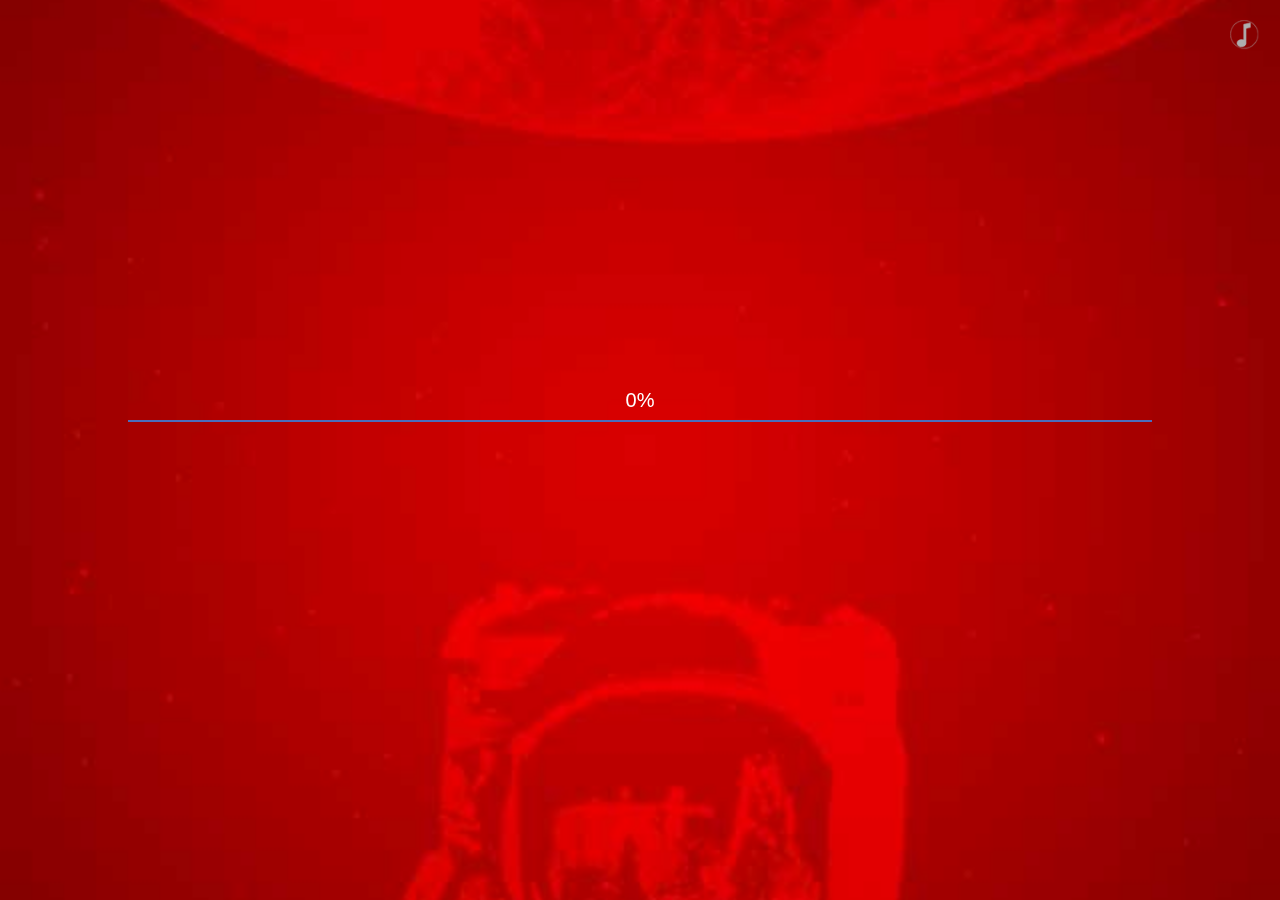
<file: jdb_wsbda/index.html>
<!DOCTYPE html>
<html lang="en">
<head>
  <meta charset="utf-8" />

  <!-- Always force latest IE rendering engine (even in intranet) & Chrome Frame 
       Remove this if you use the .htaccess -->
  <meta http-equiv="X-UA-Compatible" content="IE=edge,chrome=1" />

  <title>金罐加多宝为申办冬奥“加”油喝彩！</title>
  <meta name="description" content="" />
  <meta name="author" content="star" />
<meta name="viewport" content="width=device-width, height=device-height, initial-scale=1, minimum-scale=1, maximum-scale=1, user-scalable=0">
<meta name="apple-mobile-web-app-capable" content="yes">
<meta name="apple-touch-fullscreen" content="yes">
<meta name="full-screen" content="yes">
<meta name="screen-orientation" content="portrait">
<meta name="x5-fullscreen" content="true">
<meta name="360-fullscreen" content="true">

  <!-- Replace favicon.ico & apple-touch-icon.png in the root of your domain and delete these references -->
  
  <link rel="apple-touch-icon" href="/apple-touch-icon.png" />
   <link rel="stylesheet" type="text/css" href="css/main.css">
   <link rel="stylesheet" type="text/css" href="css/index.css">
   
   <script src="js/jquery.1.js"></script>
   <script src="http://res.wx.qq.com/open/js/jweixin-1.0.0.js"></script>
   	<script src="js/weixin.js"></script>
  
  <script src="http://static.sinreweb.com/2015/Mnczrun/signup/js/jquery.transit.js"></script>
  <script src="js/main.js"></script> 
  <script>
         
  </script>
</head>

<body class="body_1">
<div class="audio_mp3"></div>
<audio src="images/jie.mp3" controls loop autoplay="true"></audio>
<img src="images/jt.png" class="jt">
<div class="page_load">
	<div class="page_load_box">
		<div class="page_load_div1">
		    <i class="page_load_i_1" id="id_load_num">0%</i>		   
		</div>
		<div class="num_load">
			<span></span>
		</div>
	</div>
</div>
<div class="page_tab">
    
    <div class="page_cc">
          <div class="page_box page_box_0">
          
                <img class="tu_1" src="images/2_03.png" />
               <img class="tu_2" src="images/xian_1_03.png">
               <img class="tu_3" src="images/2003_03.png" />
               <img class="tu_4" src="images/2003zi_03.png" />
          </div>
          <div class="page_box page_box_1">
               <img class="tu_1" src="images/7_03.png" />
        <img class="tu_2" src="images/xian_2_03.png">
        <img class="tu_3" src="images/8_03.png" />
        <img class="tu_4" src="images/9_03.png" />
          </div>
          <div class="page_box page_box_2">
               <img class="tu_1" src="images/11_03.png" />
        <img class="tu_2" src="images/xian_3_03.png">
        <img class="tu_3" src="images/12_06.png" />
        <img class="tu_4" src="images/13_03.png" />
          </div>
          <div class="page_box page_box_3">
                <img class="tu_1" src="images/15_03.png" />
        <img class="tu_2" src="images/16_03.png" />
        <img class="tu_3" src="images/18_03.png" />
        <img class="renying" src="images/renying.png">
        <div class="tan">
              <p class="xxx" style=" margin-top:60%;">你是第<a></a>位</p>
              <p>申办冬奥好声音支持者<br/>快分享给好友</p>
              <img class="shao" src="images/19_03.png" />
              <img class="lfs_fx" src="images/27_02.png">
              
        </div>
        <div class="button">
                  <a class="fx_but"><img src="images/fx_but_03.png"></a>
                  <a class="cj_but" href="http://friday.jdb.cn/"><img src="images/cj_but_03.png"></a>
         </div>
          </div>
          <div class="page_box page_box_4">	
          </div>
    </div>
</div>

<div class="page_index">
	
	<div class="div_2">
		<a href="show1.html" onclick="javascript:_utaq.push(['trackEvent','btn-zyzbm']);"><img src="images/i1_09.png" class="img_3"></a>
		<a href="show2.html" style="float:right;" onclick="javascript:_utaq.push(['trackEvent','btn-czpbm']);"><img src="images/i1_11.png" class="img_4"></a>
	</div>
	<img src="images/i1_16.png" class="img_5">
	
</div>

<div class="page_div_1">
	<div class="div_3">
		<img src="images/i2_07.png" class="img_6">
		<img src="images/i2_03.png" class="img_7">
	</div>
</div>

<!-- uniclickTracking -->
<script type="text/javascript">
var _utaq = _utaq || [];
_utaq.push(["trackPageView"]);
_utaq.push(["enableLinkTracking"]);
(function() {
var utu=(("https:" == document.location.protocol) ? "https" : "http") + "://sit.gentags.net/";
_utaq.push(["setTrackerUrl", utu+"site/unids.gif"]);
_utaq.push(["setSiteId", "1026"]);
var utd=document, ut=utd.createElement("script"), s=utd.getElementsByTagName("script")[0]; ut.type="text/javascript";
ut.defer=true; ut.async=true; ut.src=utu+"adagent/js/uta.js"; s.parentNode.insertBefore(ut,s);
})();
</script>
<noscript><img src="http://sit.gentags.net/site/img?site=1026" style="border:0" alt="" /></noscript>
<!-- End uniclickTracking Code -->
<script>
  (function(i,s,o,g,r,a,m){i['GoogleAnalyticsObject']=r;i[r]=i[r]||function(){
  (i[r].q=i[r].q||[]).push(arguments)},i[r].l=1*new Date();a=s.createElement(o),
  m=s.getElementsByTagName(o)[0];a.async=1;a.src=g;m.parentNode.insertBefore(a,m)
  })(window,document,'script','//www.google-analytics.com/analytics.js','ga');

  ga('create', 'UA-64176536-7', 'auto');
  ga('send', 'pageview');
</script>
</body>
</html>
</file>
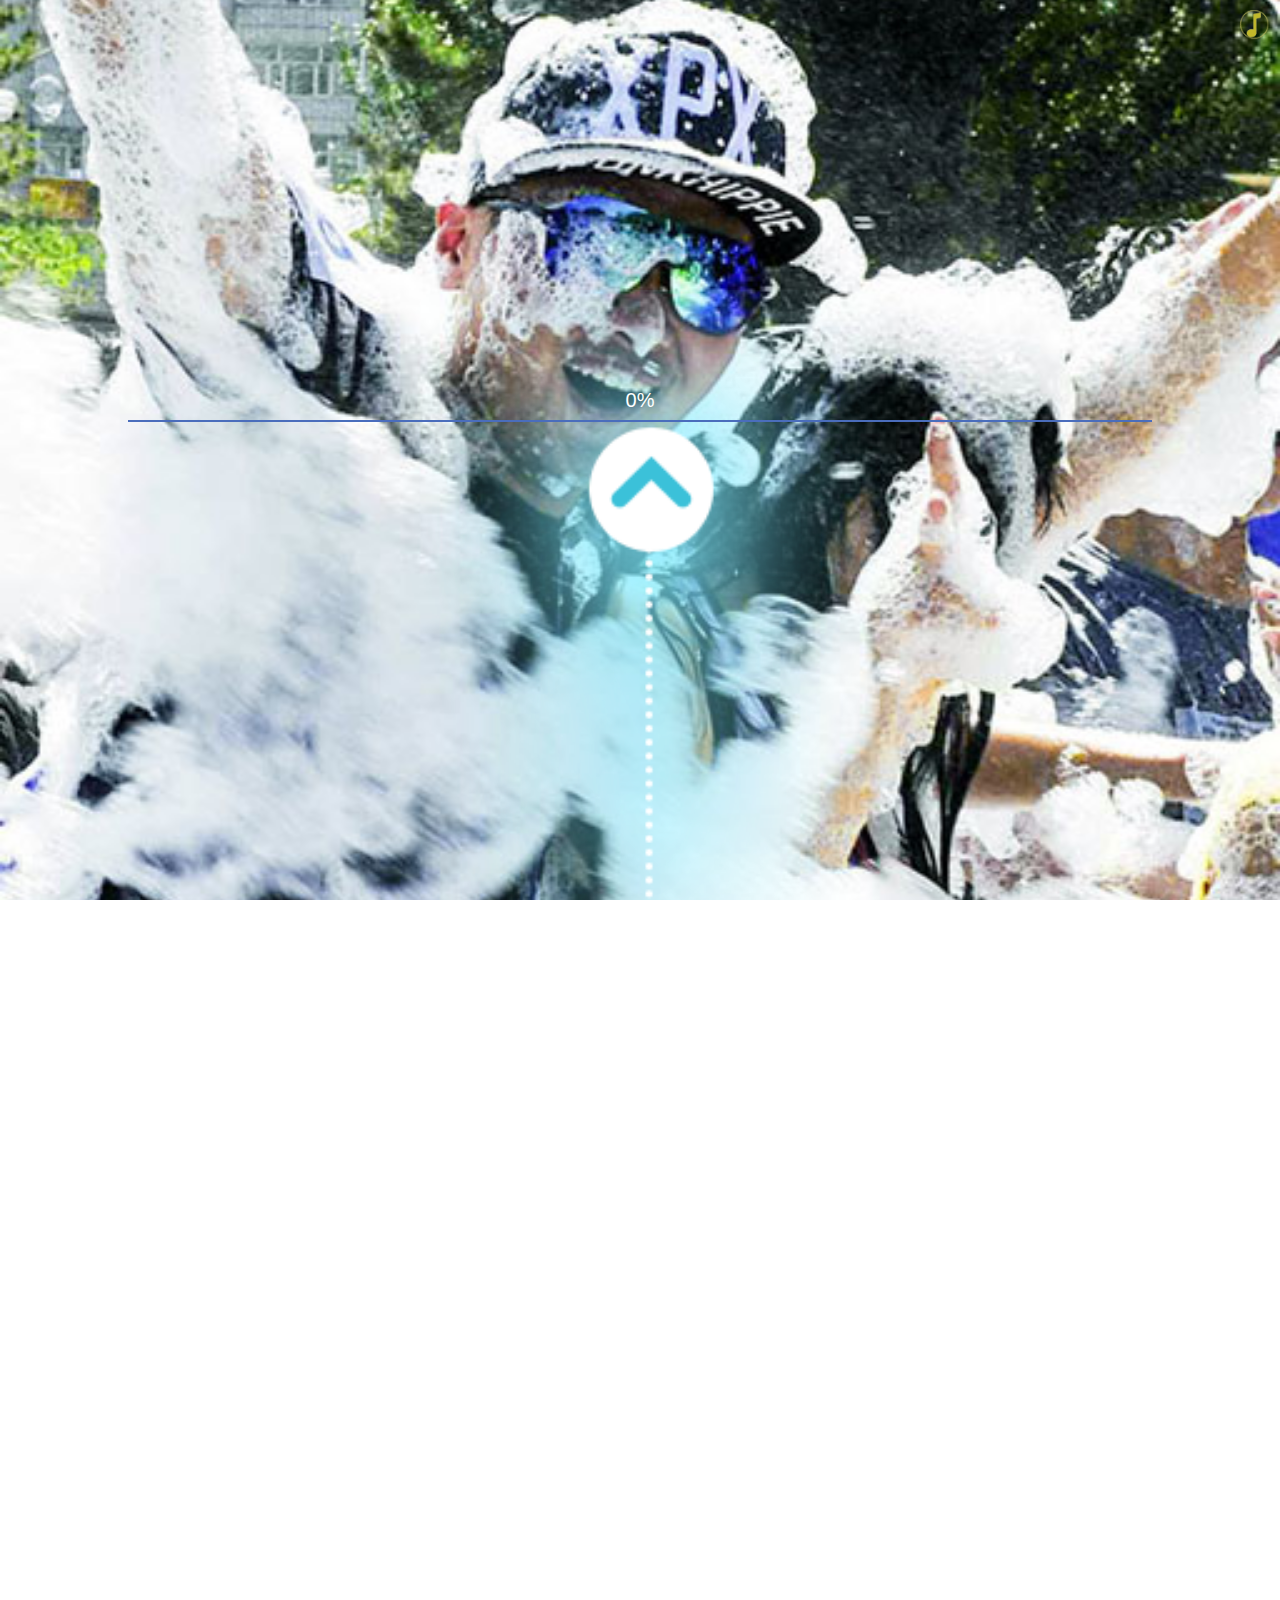
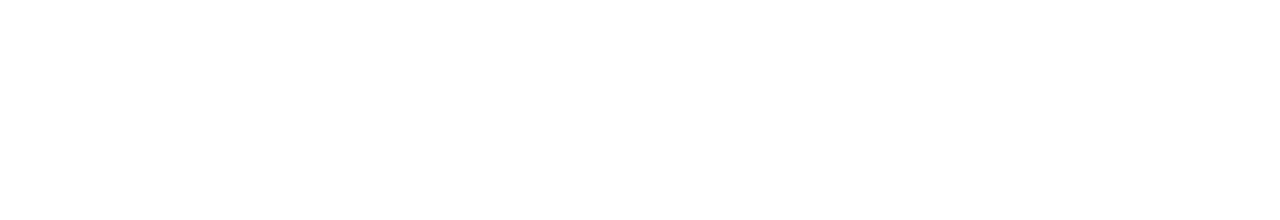
<file: yaoqinghan/index.html>
<!DOCTYPE html>
<html lang="en">
<head>
  <meta charset="utf-8" />

  <!-- Always force latest IE rendering engine (even in intranet) & Chrome Frame 
       Remove this if you use the .htaccess -->
  <meta http-equiv="X-UA-Compatible" content="IE=edge,chrome=1" />

  <title>纯甄跑-报名</title>
  <meta name="description" content="" />
  <meta name="author" content="star" />
<meta name="viewport" content="width=device-width, height=device-height, initial-scale=1, minimum-scale=1, maximum-scale=1, user-scalable=0">
<meta name="apple-mobile-web-app-capable" content="yes">
<meta name="apple-touch-fullscreen" content="yes">
<meta name="full-screen" content="yes">
<meta name="screen-orientation" content="portrait">
<meta name="x5-fullscreen" content="true">
<meta name="360-fullscreen" content="true">

  <!-- Replace favicon.ico & apple-touch-icon.png in the root of your domain and delete these references -->
  <link rel="shortcut icon" href="/favicon.ico" />
  <link rel="apple-touch-icon" href="/apple-touch-icon.png" />
   <link rel="stylesheet" type="text/css" href="css/main.css">
   <link rel="stylesheet" type="text/css" href="css/index.css">
   
   <!--<script src="http://res.wx.qq.com/open/js/jweixin-1.0.0.js"></script>
   	<script src="js/weixin.js"></script>-->
  <script src="js/jquery.1.js"></script>
  <script src="http://static.sinreweb.com/2015/Mnczrun/signup/js/jquery.transit.js"></script>
  <script src="js/main.js"></script> 
  <script>
         
  </script>
</head>

<body class="body_1">

<div class="page_load">
	<div class="page_load_box">
		<div class="page_load_div1">
		    <i class="page_load_i_1" id="id_load_num">0%</i>		   
		</div>
		<div class="num_load">
			<span></span>
		</div>
	</div>
</div>
<div class="page_tab">
<span class="audio_mp3 play"></span>
    <audio src="music/bg.mp3" loop  autoplay="true" controls id="id_audio" style="position:absolute;height:40px;"></audio>
<div class="page_cc">
    
	<div class="page_box page_box_0">
		  <img class="tu" src="images/a_2_04.png">
          <img class="jt" src="images/a_8_03_03.png">
	</div>
	<div class="page_box page_box_1">
		  <img class="tu" src="images/b_2_04.png">
          <img class="jt" src="images/a_8_03_03.png">
	</div>
	<div class="page_box page_box_2">
		  <img class="tu" src="images/c_2_04.png">
          <img class="jt" src="images/a_8_03_03.png">
	</div>
	<div class="page_box page_box_3">
		  <img class="tu" src="images/d_2_04.png">
          <img class="jt" src="images/a_8_03_03.png">
	</div>
	<div class="page_box page_box_4">
        <img class="jt" src="images/a_8_03_03.png">
        <img class="tu" src="images/e_2_04.png">
		<span  class="span_1"><img class="start" src="images/e_3_04.png"></span>
	</div>
    </div>
</div>

<div class="page_index">
	<img src="images/m1_03.png" class='img_1'>
	<img src="images/m1_05.png" class='img_1c'>
	
	<img src="images/i1_06.png" class="img_2">
	<div class="div_2">
		<a href="show1.html" onclick="javascript:_utaq.push(['trackEvent','btn-zyzbm']);"><img src="images/i1_09.png" class="img_3"></a>
		<a href="show2.html" style="float:right;" onclick="javascript:_utaq.push(['trackEvent','btn-czpbm']);"><img src="images/i1_11.png" class="img_4"></a>
	</div>
	<img src="images/i1_16.png" class="img_5">
	
</div>

<div class="page_div_1">
	<div class="div_3">
		<img src="images/i2_07.png" class="img_6">
		<img src="images/i2_03.png" class="img_7">
	</div>
</div>

<!-- uniclickTracking -->
<script type="text/javascript">
var _utaq = _utaq || [];
_utaq.push(["trackPageView"]);
_utaq.push(["enableLinkTracking"]);
(function() {
var utu=(("https:" == document.location.protocol) ? "https" : "http") + "://sit.gentags.net/";
_utaq.push(["setTrackerUrl", utu+"site/unids.gif"]);
_utaq.push(["setSiteId", "1026"]);
var utd=document, ut=utd.createElement("script"), s=utd.getElementsByTagName("script")[0]; ut.type="text/javascript";
ut.defer=true; ut.async=true; ut.src=utu+"adagent/js/uta.js"; s.parentNode.insertBefore(ut,s);
})();
</script>
<noscript><img src="http://sit.gentags.net/site/img?site=1026" style="border:0" alt="" /></noscript>
<!-- End uniclickTracking Code -->
</body>
</html>
</file>
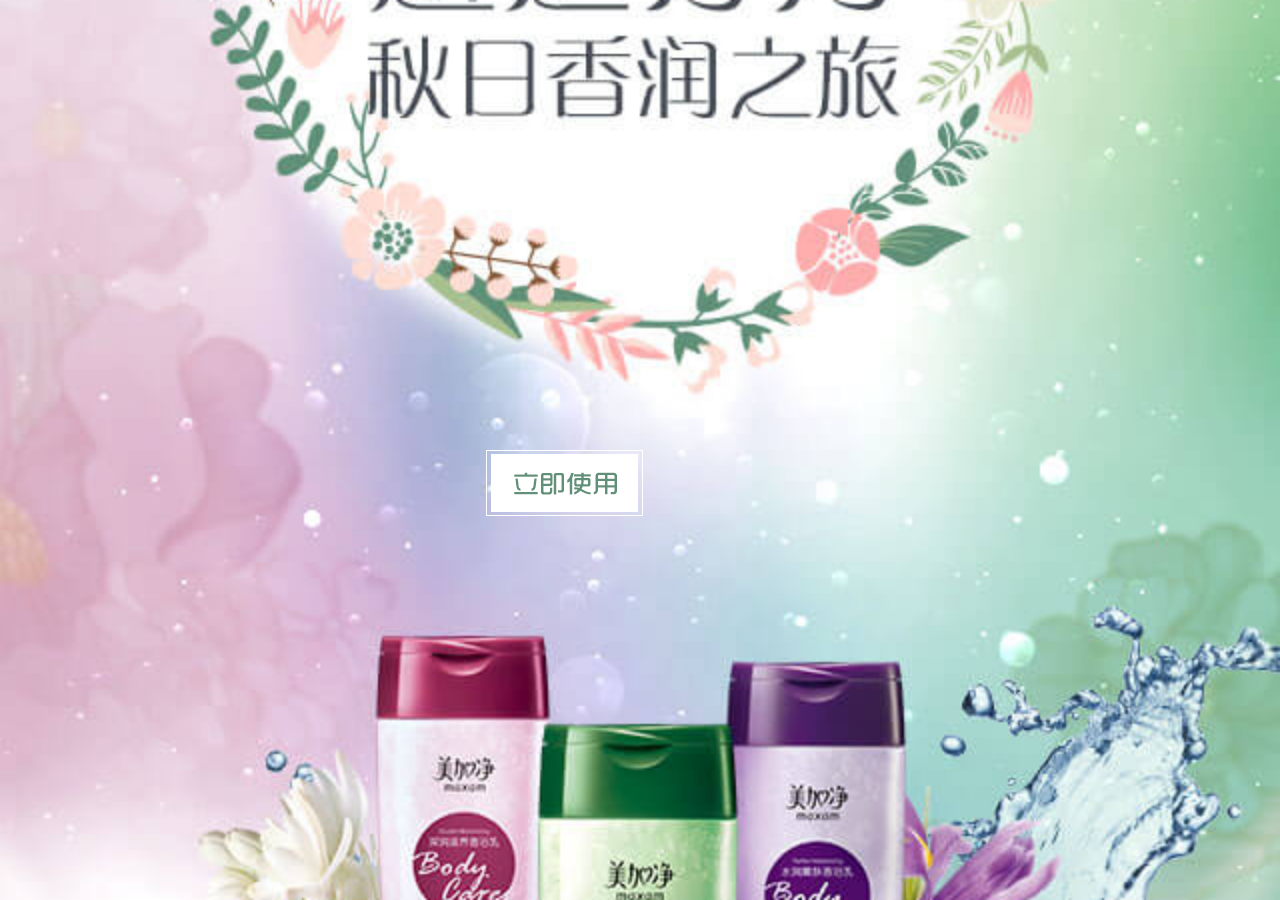
<file: 美加净/index.html>
<!doctype html>
<html>
<head>
<meta charset="utf-8">
<meta name="viewport" content="width=device-width,initial-scale=1.0,maximum-scale=1.0,user-scalable=no">
<title>美加净·邂逅芬芳</title>
<link href="css/main.css" rel="stylesheet" type="text/css">
<link href="css/index.css" rel="stylesheet" type="text/css" />
<link href="css/animator.css" rel="stylesheet" type="text/css" />
<script src="js/jquery.min.js"></script>
<script type="text/javascript" src="js/index.js"></script>
<script src="http://res.wx.qq.com/open/js/jweixin-1.0.0.js"></script>
<script src="js/weixin.js"></script>

   
    <style>
    .cover1 {
        width: 100%;
        position: absolute;
        top: 0;
        left: 0;
        z-index: 100;
        background-color: rgba(0,0,0,0.3);
    }

    .status1 {
        width: 280px;
        height: 280px;
        position: absolute;
        top: 50%;
        left: 50%;
        margin-left: -142px;
        margin-top: -142px;
        background-color: #51d8ff;
        border: 2px solid #fff;
        border-radius: 50%;
    }

    .victory_img1 {
        width: 260px;
        margin: 90px auto 20px;
    }

    .fail_img1 {
        width: 200px;
        margin: 70px auto 20px;
    }

    .victory_btn1, .fail_btn1 {
        display: block;
        width: 130px;
        margin: auto;
    }

</style>
</head>

<body>

<div class="wrap2" id="score">
    <a class="btn" id="next" href="javascript:;"><img src="images/next_03.png"></a>
</div>
      
<!--第二关-->
<div class="wrap4" style="display:none;">
	<!--<div class="log"><img src="images/log_03.png" /></div>-->
    <div class="cover" id="cover_i">
		<div class="status">
		    <div class="close_v" id="start_i_close"><img src="images/close_03.png"></div>
			<img src="images/eqe321.png">
			<div class="victory">
				<div class="tishi"><img src="images/tishi_03.png"></div>
				<a class="victory_btn" id="start_i" href="javascript:;"><img src="images/start_03.png"></a>
			</div>
		</div>
    </div>  
  <div class="hua">
       <div class="hua1"><img class="huaduo2" src="images/hua_yw_03.png"></div>
       <div class="hua1"><img class="huaduo3" src="images/hua_yl_03.png"></div>
       <div class="hua1"><img class="huaduo4" src="images/hua_wx_03.png"></div>
  </div>
  	
    <div class="title_i"><img src="images/title_03.png"></div>
    <div class="renwu_i">
    	<img class="renw" src="images/renwu_i_02.png">
    </div>
    <div class="paomo">
    	<img src="images/paomo_03.png">
    </div>
    <div class="nengliangc">
    	<div class="nengliang1"></div>
    </div>
    <div class="chanpin_i">
    	<img class="zhiwujia" src="images/zhiwujia_03.png">
        <img class="chanpin2" src="images/chanpin_05.png">
        <img class="chanpin3" src="images/chanpin_07.png">
        <img class="chanpin4" src="images/chanpin_09.png">
    </div>
     <div class="chanpin" style="display:none;">
    	<img class="zhiwujia" src="images/zhiwujia_03.png">
        <div class="chanpin2 cp"><img src="images/chanpin_05.png"></div>
        <div class="chanpin3 cp"><img src="images/chanpin_07.png"></div>
        <div class="chanpin4 cp"><img src="images/chanpin_09.png"></div>
    </div>
</div>

<div class="wrap3" style="display:none;">
	<!--<div class="log"><img src="images/log_03.png" /></div>-->
  <div class="hua">
       <div class="hua1"><img class="huaduo2 BounceIn" src="images/hua_yw_03.png"></div>
       <div class="hua1"><img class="huaduo3 BounceIn" src="images/hua_yl_03.png"></div>
       <div class="hua1"><img class="huaduo4 BounceIn" src="images/hua_wx_03.png"></div>
  </div>
    <div class="renwu" style="display:none;">
    	<div class="title"><img src="images/title2_03.png"></div>
	    <div class="renwu_i">
	    	<img class="renw" src="images/renwu2_02.png">
			<div class="scope2">
				<div class="shoushi2"><img src="images/shoushi_03.png"></div>
				<div class="yuhua3" id="yuhua2"><img src="images/yuhua1_03.png"></div>
				<img class="pao" src="images/paomo3_04.png">
			</div>
		</div>
        <div class="renwu_bq2"><img src="images/renwu3_bq_02.png"></div>
        <div class="renwu_bh2"><img src="images/renwu3_bh_02.png"></div>
        <div class="wenzi"><img class="manfen2" style="display:none" src="images/manfen2_03.png"></div>
    </div>
    <div class="renwu" style="display:none;">
    	<div class="title"><img src="images/title3_03.png"></div>
	    <div class="renwu_i">
    		<img class="renw" src="images/renwu3_02.png">
			<div class="scope3">
				<div class="shoushi3"><img src="images/shoushi_03.png"></div>
				<div class="yuhua" id="yuhua3"><img src="images/yuhua1_03.png"></div>
				<img class="pao" src="images/paomo3_04.png">
			</div>
		</div>
        <div class="renwu_bq3"><img src="images/renwu2_bq_02.png"></div>
        <div class="renwu_bh3"><img src="images/renwu2_bh_02.png"></div>
        <div class="wenzi"><img class="manfen3" style="display:none" src="images/manfen3_03.png"></div>
    </div>
    <div class="renwu" style="display:none;">
    	<div class="title"><img src="images/title4_03.png"></div>
	    <div class="renwu_i">
    		<img class="renw" src="images/renwu4_02.png">
			<div class="scope4">
				<div class="shoushi4"><img src="images/shoushi_03.png"></div>
				<div class="yuhua3" id="yuhua4"><img src="images/yuhua1_03.png"></div>
				<img class="pao" src="images/paomo4_03.png">
			</div>
		</div>
        <div class="renwu_bq4"><img src="images/renwu4_bq_02.png"></div>
        <div class="renwu_bh4"><img src="images/renwu4_bh_02.png"></div>
        <div class="wenzi"><img class="manfen4" style="display:none" src="images/manfen4_03.png"></div>
    </div>
    
    <div class="paomo">
    	<img src="images/paomo_03.png">
    </div>
    <div class="nengliangc">
    	<div class="nengliang"></div>
        <div class="nengliang"></div>
        <div class="nengliang"></div>
        <div class="nengliang"></div>
    </div>
    <div class="cover" id="miaoshu" style="display:none">
    	<div class="cover_n">
    	<div class="close"><img src="images/close_03.png"></div>
        <div class="award">
			<img src="images/eqe321.png">
             <div class="miaoshu" style="display:none;">
                <div class="award_img2"><img src="images/shiyong_yw_03.png"></div>
                <div class="yw BounceIn"><img src="images/yinwei_03.png"></div>
                <a class="award_btn" id="yw_btn" href="javascript:;"><img src="images/ljsyBtn_03.png"></a>
            </div>
             <div class="miaoshu" style="display:none;">
                <div class="award_img2"><img src="images/shiyong_yl_03.png"></div>
                <div class="yl BounceIn"><img src="images/yulan_03.png"></div>
                <a class="award_btn" id="yl_btn" href="javascript:;"><img src="images/ljsyBtn_03.png"></a>
            </div>
             <div class="miaoshu" style="display:none;">
                <div class="award_img2"><img src="images/shiyong_wy_03.png"></div>
                 <div class="wy BounceIn"><img src="images/wanxiang_03.png"></div>
                <a class="award_btn" id="wy_btn" href="javascript:;"><img src="images/ljsyBtn_03.png"></a>
            </div>
        </div>
        </div>
    </div>  
    <div class="chanpin">
    	<img class="zhiwujia" src="images/zhiwujia_03.png">
        <div class="chanpin2 cp1"><img src="images/chanpin_05.png"></div>
        <div class="chanpin3 cp1"><img src="images/chanpin_07.png"></div>
        <div class="chanpin4 cp1"><img src="images/chanpin_09.png"></div>
    </div>
</div>

<div class="wrap5" style="display:none;">
	<div class="xuanwo" style="display:none;">
		<a class="fen showInfo" href="javascript:;"></a>
		<a class="lv showInfo" href="javascript:;"></a>
	</div>
	<div class="cover" id="award" style="display:none;">
		<div class="status cover_v" id="jiangpin" style="display:none;">
			<div class="close_v" id="close"><img src="images/close_03.png"></div>
			<img src="images/eqe321.png">
			<div class="award_v">
				<div class="award_img_v">
					<img src="images/victory_03.png">
				</div>
			 </div>
		</div>
		
        <div class="award">
			<div class="cover award_b" id="award_b" style="height: 480px; display: none;">
				<div class="status">
					<div class="close_v" id="start_b_close"><img src="images/close_03.png"></div>
					<img src="images/eqe321.png">
					<div class="victory">
						<div class="tishi"><img src="images/322ewq32.png"></div>
						<a class="award_btn" id="get" href="javascript:ga('send','event','meijiajing','moxiangxiang','click');"><img src="images/31231eqewq.png"></a>
					</div>
				</div>
			</div> 
			           

            <div class="award_c" style="display:none;">
				<div class="status">
					<div class="close_v" id="start_c_close"><img src="images/close_03.png"></div>
					<img src="images/eqe321.png">
					<div class="info_box">
						<p class="tip"><strong>已经成功抹香香了！</strong><br>填写信息有机会领取奖品体验</p>
						<div class="info">
							<p>姓名 <input class="input" id="name" type="text" value=""></p>
							<p>电话 <input class="input" id="phone" type="tel" value=""></p>
							<p id="tishi"></p>
						</div>
						<div class="award_info"><p>请填写真实的中文名字。</p></div>
						<a class="award_btn" id="submit" href="javascript:;"><img src="images/eqwedad123.png"></a>
					</div>
				</div>
            </div>
        </div>
     </div>
</div>


<script>
  (function(i,s,o,g,r,a,m){i['GoogleAnalyticsObject']=r;i[r]=i[r]||function(){
  (i[r].q=i[r].q||[]).push(arguments)},i[r].l=1*new Date();a=s.createElement(o),
  m=s.getElementsByTagName(o)[0];a.async=1;a.src=g;m.parentNode.insertBefore(a,m)
  })(window,document,'script','//www.google-analytics.com/analytics.js','ga');

  ga('create', 'UA-64176536-13', 'auto');
  ga('send', 'pageview');

</script>
</body>
<script src="js/main.js"></script>
<script src="js/drag.js"></script>
    <script>
	$(function(){
	var h=$(window).height();
	$('.wrap1').height(h);
	$('.wrap2').height(h);
	$('.wrap3').height(h);
	$('.wrap4').height(h);
	$('.wrap5').height(h);
	$('.cover').height(h);
	});
	</script>
     <script>
        window.onload = function () {
            var w = window.innerWidth
                || document.documentElement.clientWidth
                || document.body.clientWidth;
            var h = window.innerHeight
                 || document.documentElement.clientHeight
                 || document.body.clientHeight;
            $(".content").height(h+"px");
            $(".cover1").height(h+"px");
        }
    </script>
</html>
</file>
<file: jdb_wsbda/css/main.css>
/*data:2013-12-9
 * 全局通用样式
 */

/*文字描边*/
.txt_shaodw{text-shadow:0px 0px 5px #3e4033;        -webkit-text-fill-color: white;        -webkit-text-stroke: 1px #3e4033;}


/*-------------------------动画------------------------------*/
/*向上或向下前头一直动*/
.moveem{-webkit-animation:moveem  0.5s linear   alternate infinite;nimation:moveem  0.5s linear alternate infinite;}
@-webkit-keyframes moveem{
	  0%{-webkit-transform:translate(0px,0px) ;}	
	   100%{-webkit-transform:translate(0px,10px) ;}
}
/*左右摇摆*/
.nimaframe_lr_yao{-webkit-animation:nimaframe_lr_yao 2s linear   forwards;}
@-webkit-keyframes nimaframe_lr_yao{
	0%{       
    }
    30%{opacity:1;-webkit-transform:translate(0px,0px);}
    40%{opacity:1;-webkit-transform:translate(0px,0px) rotate(-5deg);}
    50%{opacity:1;-webkit-transform:translate(0px,0px) rotate(0deg);}
    60%{opacity:1;-webkit-transform:translate(0px,0px) rotate(5deg);}
    70%{opacity:1;-webkit-transform:translate(0px,0px) rotate(0deg);}
    80%{opacity:1;-webkit-transform:translate(0px,0px) rotate(-5deg);}
    90%{opacity:1;-webkit-transform:translate(0px,0px) rotate(0deg);}
    100%{opacity:1;-webkit-transform:translate(0px,0px)  rotate(0deg);}
}
/*放大回弹动画*/
.animaframe_scale{-webkit-animation:animaframe_scale 1.2s linear   0.8s forwards;}
@-webkit-keyframes animaframe_scale{
	0%{opacity:0;-webkit-transform:scale(0.4);}
	50%{opacity:1;-webkit-transform:scale(1.2);}
	60%{opacity:1;-webkit-transform:scale(1);}
	80%{opacity:1;-webkit-transform:scale(1.1);}
    100%{opacity:1;-webkit-transform:scale(1);}
}






body,h1,h2,h3,h4,h5,h6,hr,p,blockquote,dl,dt,dd,ul,ol,li,pre,form,fieldset,legend,button,input,textarea,th,td,article,img{
	margin:0;padding:0;color:#27282d;
}
span,img,em,b{display:inline-block;}
body,button,input,select,textarea{font:12px/1.4 tahoma,arial,'Hiragino Sans GB','微软雅黑',sans-serif}
h1,h2,h3,h4,h5,h6{
	font-size:100%
}
address,cite,dfn,em,var{
	font-style:normal
}
code,kbd,pre,samp{
	font-family:courier new,courier,monospace;
}
small{
	font-size:12px
}
ul,ol{list-style:none}
a{text-decoration:none;color:#343432;}
a:hover{text-decoration:none}
a:hover, a:active { outline: 0; }
sup{vertical-align:text-top}
sub{vertical-align:text-bottom}
legend{color:#000}
fieldset,img{border:0;}
button,input,select,textarea{font-size:100%}
table{border-collapse:collapse;border-spacing:0}
button,input,textarea{color:#442b02; font-family:"MICROSOFT YAHEI";}
input::-webkit-input-placeholder{color:#B3B3B3;}
textarea::-webkit-textarea-placeholder{color:#B3B3B3}
em{display:inline-block;}
.scrollcon div,.scrollcon ul,.scrollcon p{-webkit-transform:translateZ(0);}
.stylebor1{border:1px #bababa solid;border-radius:2px;background:#fff;}
.box-shadow1{box-shadow: 0px 0px 2px 2px #ccc;}
.box-shadow2{box-shadow:1px 1px 1px 0px #d2d1d1;}
.h_10{height:10px;}
.hide{display:none;}
.opaicty1{opacity:1;}

button{border:0px;cursor:pointer;}
img { border: 0; -ms-interpolation-mode: bicubic; vertical-align: middle;padding:0px;margin:0px; }
.margin_auto{margin:0px auto;display:block;}
.margin_top_20{margin-top:20px;}
.clear{display:block;clear:both;width:100%;}
a,span,li,i,em{display:inline-block;}
p{line-height:1.4em;}
a,p,li,span,div{font-size:14px;}

/*去除边框*/
a,button,input,textarea,span,div,em,i,{-webkit-tap-highlight-color: rgba(0,0,0,0);
-webkit-tap-highlight-color: transparent; /* For some Androids */
 outline: none;
 -moz-outline-style: none;
 -webkit-user-select: none;/*用户不可选 中元素的内容*/
}




/*cursor*/
.cursor,.huifu{cursor:pointer;}
.opacity0{opacity:0;}

/*快捷方式模块*/
.transition_5{
-webkit-transition:all 0.5s  ease-in;
transition:all 0.5s  ease-in;
}
.transition_3{
-webkit-transition:all 0.3s  ease-in;
transition:all 0.3s  ease-in;
}










/*****************模块****************************/
/*load*/
.loading{width:120px;height:80px;text-align:center;margin:0px auto;}
.loading img{width:60px;
 -webkit-animation:animations 0.8s linear  infinite  ;
-ms-animation:animations 0.8s linear  infinite  ;
}
@-webkit-keyframes animations{
	0%{-webkit-transform:rotate(0deg);}
	100%{-webkit-transform:rotate(360deg);}			
}
@-ms-keyframes animations{
	0%{-ms-transform:rotate(-360deg);}
	100%{-ms-transform:rotate(0deg);}			
}
/*正在加载*/
.layer_loading{width:100%;height:100%;left:0px;top:0px;right:0px;bottom:0px;z-index:200;position:fixed;background:rgba(0,0,0,0);padding-top:10px;}
.layer_loading .imgloadbox{position: absolute;left: 50%;top: 50%;margin-left: -35px;margin-top: -35px;width: 70px;height: 70px;background:rgba(44, 62, 80, 0.3);
border-radius: 35px;}
.layer_loading .imgloadbox span{width:14px;height:14px;position:absolute;top:30px;border-radius:7px;background:#16A085;}
.layer_loading .imgloadbox span:nth-child(1){
  		left:0px; -webkit-transform: translate(0px, 0px);
  	    -webkit-animation: move-right 1000ms ease-in-out infinite alternate;
  	    animation:move-right 1000ms ease-in-out infinite alternate;
}
.layer_loading .imgloadbox span:nth-child(2){background:#E67E22;right:0px;
  	    -webkit-animation: move-left 1000ms ease-in-out infinite alternate;
  	    animation:move-left 1000ms ease-in-out infinite alternate;
}
@-webkit-keyframes move-right {
	0% { left:0px;-webkit-transform:scale(1);opacity:0.5;}	
	50% {-webkit-transform:scale(1.2);opacity:1;}
	100% { left:50px;-webkit-transform:scale(1);opacity:0.5;}
}
@keyframes move-right {
	0% { left:0px;-webkit-transform:scale(1);filter:alpha(opacity=50);}	
	50% {-webkit-transform:scale(1.2);filter:alpha(opacity=100);}
	100% { left:50px;-webkit-transform:scale(1);filter:alpha(opacity=50);}
}
@-webkit-keyframes move-left {
	0% { right:0px;-webkit-transform:scale(1);opacity:0.5;}	
	50% {-webkit-transform:scale(1.2);opacity:1;}
	100% { right:50px;-webkit-transform:scale(1);opacity:0.5;}
}
@keyframes move-left {
	0% { right:0px;-webkit-transform:scale(1);filter:alpha(opacity=50);}	
	50% {-webkit-transform:scale(1.2);filter:alpha(opacity=100);}
	100% { right:50px;-webkit-transform:scale(1);filter:alpha(opacity=50);}
}
/*页面load*/


/*old 没有数据*/
.layer_none{width:100%;height:100%;position:fixed;z-index:9;background:#f2f2f2;top:0px;left:0px;bottom:0px;}
.layer_none .laynocon{width:100%;height:120px;position:absolute;top:50%;margin-top:-60px;text-align:center;}
.layer_none .laynocon img{width:60px;}
.layer_none .laynocon p{padding:10px 0px;font-size:16px;color:#60605f;}

/*内容404*/
.layer_box_no{display:none;width:100%;height:200px;margin-top:20%;text-align:center;background:url(../images/face.jpg) center 20px no-repeat;}
.layer_box_no p{padding-top:100px;}

/*提示模块*/
.divtip{min-height:30px;border-radius:2px;position:fixed;z-index:110;text-align:center;left:50%;margin-left:-100px;line-height:30px;
font-size:14px;color:#fff;background:rgba(248, 86, 112, 0.7);height:30px;width:200px;
-webkit-transition:all 0.3s  ease-in;
transition:all 0.3s  ease-in;
top:-100px;
}
.divtip_an{
	top:40%;
}

/*slider*/
.slider{width:100%;height:165px;position:relative;overflow:hidden;}
.slider ul{width:400%;height:165px;position:absolute;left:0px;top:0px;margin-left:0px;display:-webkit-box;display:-ms-box;}
.slider ul li{border:0px;width:100%;height:165px;float:left;display:inline-block;text-align:center;position:relative;-webkit-box-flex:1;-ms-box-flex:1;margin:0px;overflow:hidden;}
.slider ul li img{width:100%;margin:0px auto;}
.slider .pti{width:100%;height:22px;line-height:22px;font-size:14px;position:absolute;top:140px;background:#000;color:fff;opacity:0.7;}
.slider .plist {width:100%;height:30px; text-align:center;position:absolute;top:135px;padding:0px;background:rgba(0,0,0,0.5);line-height:30px;
text-align:right;
}
.slider .plist b{width:10px;height:10px;border-radius:5px;background:#cecece;margin-right:5px;display:inline-block;}
.slider .plist b.current{background:#fff;}
.slider .prev{width:30px;height:30px;position:absolute;left:-0px;top:70px;background:#666 url(../images/biao.png) 8px 5px no-repeat;
background-size:202px;
border-radius:15px;display:block;cursor:pointer;
}
.slider .next{width:30px;height:30px;position:absolute;right:0px;top:70px;background:#666 url(../images/biao.png) -20px 5px no-repeat;background-size:202px;
border-radius:15px;display:block;cursor:pointer;}


/*alert弹出*/
.divalertbg{width:100%;height:100%;position:fixed;left;0px;top:0px;z-index:111;background:#000;opacity:0;display:none;}
.divalert{width:260px;height:auto;min-height:170px;margin-left:-130px;position:fixed;left:50%;top:40%;border-radius:6px;background:#fff;
box-shadow: 0 2px 2px 0 rgba(0, 0, 0, 0.3);z-index:9999;display:none;opacity:0;-webkit-transform:translate3d(0,-50px,0);border:3px #4194d7 solid;
-webkit-transition:all 0.2s linear;
}
.divalertti{width:100%;height:30px;line-height:30px;text-align:center;display:block;font-size:16px;display:none;
color:#ece1c1;background:-webkit-linear-gradient(top,#ce153c 0%,#bf1739 100%);border-radius:4px 4px 0px 0px;
background:linear-gradient(top,#ce153c 0%,#bf1739 100%);
}
.divalertcon{padding:20px;line-height:1.5em;font-size:14px;color:#333;text-align:center;}
.divalertfooter{width:100%;height:30px;text-align:center;margin:0px 0px;position:absolute;bottom:0px;background:#f8f8f8;border-top:1px #e5e5e5 solid;padding:10px 0px;}
.divalertfooter button{width:40%;height:30px;border-radius:4px;color:#fef6da;font-size:14px;color:#fff;
background:-webkit-linear-gradient(top,#fd5f5f 0%,#e64c4c 100%);border:1px #bf1f1f solid;}


/*弹层*/
.layer{width:90%;min-height:130px;position:fixed;left:5%;top:30%;border-radius:4px;background:#fff;
box-shadow: 0 2px 2px 0 rgba(0, 0, 0, 0.3);z-index:102;-webkit-transform:translate3d(0,-50px,0);display:none;opacity:0;}
.layerfooter{margin:10px 0px 10px 0px;width:100%;min-height:30px;}
.layerti{width:100%;height:30px;line-height:30px;font-size:16px;display:block;text-align:center;
-webkit-box-shadow: 0 1px 0 0 rgba(255, 255, 255, 0.3) inset;border-bottom: 1px solid #2C8EF0;background: #2C8EF0;color:#fff;
}
.layerfooter button{width: 40%;height: 30px;border: 1px #ccc solid;border-radius: 4px;color: #fff;float:left;margin-left:5%;}
.layer_but{background: #2C8EF0;}
.layercon{clear:both;min-height:50px;padding:20px 0px;}
.layer_cancel{background:#A8A8A8;}
.layer_input_name,.layer_input_pwd{width:60%;height:22px;margin:10px auto;display:block;border:1px #ccc solid;background:#fff;
-webkit-box-shadow:0px 0px 2px 2px rgba(247, 203, 252, 0.8);font-size:12px;color:#666;
}
.layerbg{width:100%;height:100%;position:fixed;left;0px;top:0px;z-index:101;background:#000;opacity:0;display:none;}
/*弹出div 
 */
.layerdivbg{width:100%;height:100%;position:absolute;left:0px;top:0px;opacity:0;background:#000;z-index:9999;display:none;}
.layerdiv{opacity:0;display:none;min-width:200px;min-height:200px;position:absolute;left:50%;top:50%;z-index:99999;background:#fff;border:3px #b9b9b9 solid;border-radius:4px;margin-left:-100px;margin-top:-100px;}


/*confirm*/
.layerconfirm{width:260px;height:auto;min-height:150px;margin-left:-130px;position:absolute;left:50%;top:40%;background:#fff;z-index:112;
border:3px #4194d7 solid;border-radius:6px;display:none;opacity:0;}
.layerconfirm_ti{width:200px;height:30px;line-height:30px;text-align:center;display:block;font-size:15px;margin:-1px 0px 0px -1px;
-webkit-box-shadow: 0 1px 0 0 rgba(255, 255, 255, 0.3) inset;border-bottom: 1px solid #b5b5b5;color:#fff;
border-radius:4px 4px 0px 0px;background:#2C8EF0;display:none;}
.layerconfirm_con{padding:20px 10px 10px 10px;line-height:1.5em;font-size:12px;color:#333;text-align:center;}
.layerconfirm_footer{width: 100%;height: 30px;text-align: center;margin: 0px 0px;position: absolute;bottom: 0px;padding: 10px 0px;background: #f8f8f8;border-top: 1px #e5e5e5 solid;}
.layerconfirm_footer  button{width:90px;height:30px;border:0px;border-radius:4px;font-size:14px;color:#fff;
background:-webkit-linear-gradient(top,#fd5f5f 0%,#e64c4c 100%);border:1px #bf1f1f solid;margin-left:20px;margin-right:15px;float:left;display:inline-block;}
.layerconfirm_footer .cancel{margin:0px 20px 0px 0px;font-size:14px;color:#545454;float:right;
background:-webkit-linear-gradient(top,#fafafa 0%,#f5f5f5 100%);border:1px #ccc solid;}
.divalertbg,.layerconfirmbg,.layer_loadsbg,.layer_loadingbg{width:100%;height:100%;position:fixed;left;0px;top:0px;z-index:111;background:#000;opacity:0;display:none;}
 



/*-----------------------------------------插件样式---------------------------*/
/* Swiper Styles */
.swiper-container {
	margin:0 auto;
	position:relative;
	overflow:hidden;
	-webkit-backface-visibility:hidden;	
	backface-visibility:hidden;
	/* Fix of Webkit flickering */
	z-index:1;
}
.swiper-wrapper {
	position:relative;
	width:100%;
	-webkit-transition-property:-webkit-transform;
	-webkit-transition-duration:0s;
	-webkit-transform:translate3d(0px,0,0);
	-webkit-transition-timing-function:ease;
	
	transition-property:transform;
	transition-duration:0s;
	transform:translate3d(0px,0,0);
	transition-timing-function:ease;
	
}
.swiper-slide {
	float:left;
	-webkit-transform:translate3d(0,0,0);	
	transform:translate3d(0,0,0);
}

/* IE10 Windows Phone 8 Fixes */
.swiper-wp8-horizontal {
	-ms-touch-action: pan-y;
}
.swiper-wp8-vertical {
	-ms-touch-action: pan-x;
}

/* Specify Swiper's Size: */
.swiper-container, .swiper-slide {
	width: 500px;
	height: 200px;
}
</file>
<file: jdb_wsbda/css/index.css>
/*data:2013-12-12
 * author:star
 */
*{padding:0px;margin:0px;}
.audio_mp3{ width:30px; height:30px;position:fixed;right:20px;top:20px;z-index:999;background:url(../images/m_on.png) center center no-repeat; background-size:100% 100%; z-index:99;}
.audio_mp3.current{-webkit-animation:yinyue 2s linear 0s infinite normal; -webkit-transform:rotate(0deg);}
@-webkit-keyframes yinyue{
	0%{ -webkit-transform:rotate(0deg);}
    
    100%{ -webkit-transform:rotate(360deg);}
}

.audio_mp3.play{background:url(../images/m_off.png) center center no-repeat; width:30px; height:30px;position:fixed;right:20px;top:20px; background-size:100% 100%; z-index:99;}
.audio_mp3.right{right:10px;left:auto;}
html,body{width:100%;min-height:100%;position:relative; overflow:hidden;}
/*常用*/
.span_liu.current{-webkit-animation:span_liu 4.5s linear  forwards;}
@-webkit-keyframes span_liu{
	0%{
        opacity:0;
    }
    20%{opacity:1;top:300px;}  
    90%{opacity:1;top:100px;}
    100%{opacity:0;top:60px;}
}
/*date:2015-6-8
 * 
 * 
 */
.page_tab{width:100%;height:100%;position:absolute;left:0px;top:0px;z-index:90;background:#fff;overflow:hidden;}
.page_box{position:relative;width:100%;display:block;}
.page_cc{position:absolute;left:0px;top:0px;width:100%;}
/*学用的动作*/
.sition2{-webkit-transition:all 0.2s ease-in;}

.img_3b{width:25px;position:absolute;bottom:10px;left:50%;margin-left:-12px;opacity:1;z-index:30;opacity:0;}
.img_3b.current{opacity:1;-webkit-transition:all 0.4s linear;}
/*加载*/

.page_load{width:100%;height:100%;position:absolute;left:0px;top:0px;z-index:100;background:rgba(0,0,0,0);}
.page_load_box{width:80%;position:absolute;left:10%;top:50%;height:140px;margin-top:-70px;}
.page_load_div1{width:80px;height:40px;position:relative;margin:0px auto;}
.page_loadc{width:130px;height:40px;}
.page_span_1{border: 0px #362e58 solid;border-radius: 130px;width: 103px;height: 40px;position: absolute;left: 12px;top: 11px;color:#fff;}

.page_load_span1{position:absolute;left:0px;top;0px;height:4px;background:#f4dd45;width:0px;border-radius:4px;display:none;}
.page_load_i_1{color:#000;width:100%;text-align:center;font-style:normal;font-size:20px;display:block;margin:0px auto;line-height:40px;color:#fff;}
.page_load.current{-webkit-animation:load 0.5s ease-out forwards;}
@-webkit-keyframes load{
	0%{opacity:1;}
    99%{opacity:0;}
    100%{opacity:0;z-index:0;display:none;}
}
.num_load{width:100%;position:relative;height:2px;overflow:hidden;background:#4a6dbc;}
.num_load span{position:absolute;left:0px;top:0px;height:2px;background:#fff;}


.body_1{width:100%;height:100%;position:absolute;}
.page_index{width:100%;min-height:100%;position:absolute;left:0px;top:0px;background:url(../images/bg1.jpg) center center no-repeat;background-size:cover;}
.img_1{height:35px;margin-top:10px;position:relative;z-index:5;opacity:0;-webkit-transform:translate(0px,-30px);}
.img_1c{height:35px;float:right;z-index:5;margin-top:10px;opacity:0;-webkit-transform:translate(30px,0px);}
.img_1b{width:150px;margin-top:10px;position:relative;z-index:5;}
.img_2{width:90%;margin:0px auto;display:block;margin-top:5%;opacity:0;}
.div_2{width:86%;margin:0px auto;display:block;}
.div_2 a{width:37%;float:left;opacity:0;}
.div_2 a:nth-child(2){float:right;}
.div_2 a{display:inline;}
.div_2 a img{width:100%;}
.img_5{width:120px;margin:0px auto;display:block;margin-top:10px;opacity:0;-webkit-transform:translate(20px,0px);}

.page_div_1{width:100%;height:100%;position:fixed;left:0px;top:0px;z-index:10;background:rgba(9,35,67,0.7);display:none;}
.page_div_1.current{display:block;}
.div_3{width:90%;margin:0px auto;display:block;margin-top:30%;position:relative;}
.img_6{width:100%;}
.img_7{width:23px;position:absolute;right:5px;top:5px;}

.page_index.current .img_1{-webkit-transition:all 0.6s linear;opacity:1;-webkit-transform:translate(0px,0px);}
.page_index.current .img_1c{-webkit-transition:all 0.6s linear 0.2s;opacity:1;-webkit-transform:translate(0px,0px);}

.page_index.current .img_2{-webkit-animation:animaframe_scale 1.2s linear   0.6s forwards;}
.page_index.current .div_2 a:nth-child(1){-webkit-transition:all 0.6s linear 1s;opacity:1;-webkit-transform:translate(0px,0px);}
.page_index.current .div_2 a:nth-child(2){-webkit-transition:all 0.6s linear 1.4s;opacity:1;-webkit-transform:translate(0px,0px);}
.page_index.current .img_5{-webkit-transition:all 0.6s linear 1.8s;opacity:1;-webkit-transform:translate(0px,0px);}


.page_indexb{background:url(../images/c2.png) center center no-repeat;background-size:cover;}
.img_11{width:100%;margin-top:20px;}
.img_12{width:100%;}
.page_indexc{background:url(../images/c6.png) center center no-repeat;background-size:cover;}
.page_indexd{background:url(../images/s1.png) center center no-repeat;background-size:cover;}

.div_4{width:280px;margin:0px auto;display:block;margin-top:40px;}
.div_4 span{line-height:30px;height:30px;width:70px;color:#fff;font-size:18px;float:left;}
.div_4 input{width:200px;height:30px;line-height:30px;border:0px;background:#caf1f9;}
.div_4 .clear{height:12px;}
.div_4 select {width:200px;height:30px;line-height:30px;border:0px;background:#caf1f9;}
.div_4 .p1{float:left;font-size:18px;color:#fff;height:30px;line-height:30px;margin-left:30px;}
.div_4 .p1 b{width:12px;height:12px;background:#7ee0f4;position:relative;margin-right:5px;}
.div_4 .p1 b i{width:4px;height:4px;background:#fff;position:absolute;left:4px;top:4px;opacity:0;}
.div_4 .p1.current b i{opacity:1;}
.div_4 .p2{float:left;font-size:18px;color:#fff;height:30px;line-height:30px;margin-left:10px;}
.div_4 .p2 b{width:12px;height:12px;background:#7ee0f4;position:relative;margin-right:5px;}
.div_4 .p2 b i{width:4px;height:4px;background:#fff;position:absolute;left:4px;top:4px;opacity:0;}
.div_4 .p2.current b i{opacity:1;}
.div_4 .p4{float:left;font-size:16px;color:#fff;height:30px;line-height:30px;margin-left:30px;}
.but_2, .but_2_1{width:100%;margin-top:40px;}

.page_div_2{width:100%;height:100%;position:fixed;left:0px;top:0px;z-index:10;background:rgba(9,41,84,0.5);display:none;}
.img_21{width:140px;margin:0px auto;display:block;margin-top:30%;}
.p3{width:300px;margin:0px auto;display:block;text-align:center;font-size:18px;color:#fff;margin-top:10px;}
.page_div_2.current{display:block;}


.page_f{width:100%;height:100%;position:absolute;left:0px;top:0px;z-index:100;background:rgba(0,0,0,0.6);display:none;}
.page_f img{width:240px;float:right;}
.page_f.current{display:block;}

/*第一屏*/
.page_box_0{ width:100%; height:100%; overflow:hidden;background:url(../images/1.jpg) center center no-repeat;background-size:cover;}
.page_box_0 .a_img1{opacity:0; width:60%; position:absolute; right:0; top:24%;}
.page_box_0.current .a_img1{opacity:0; width:60%; position:absolute; right:0; top:24%;-webkit-animation:a_img1 1s ease-out 0.9s forwards;}
@-webkit-keyframes a_img1{
	0%{opacity:0; right:0;}
    100%{opacity:1; right:7%;}
    
}
.page_box_0 .tu_1{ width:24%; left:5%; position:absolute; top:10%; opacity:0;}
.page_box_0.current .tu_1{-webkit-animation:tu_1 1s linear 0.3s forwards;}
@-webkit-keyframes tu_1{
0%{ opacity:0; width:0;}
100%{  opacity:1; width:24%;}
}
.page_box_0 .tu_2{ width:80%; position:absolute; left:15%; top:14%; opacity:0;}
.page_box_0.current .tu_2{-webkit-animation:tu_2 0.5s linear 0.8s forwards;}
@-webkit-keyframes tu_2{
0%{ opacity:0;top:10%;}
60%{  opacity:1;top:25%;}
100%{  opacity:1;top:20%;}
}
.page_box_0 .tu_3{ width:50%; position:absolute; left:30%; top:24%; opacity:0;}
.page_box_0.current .tu_3{-webkit-animation:tu_3 0.8s linear 1.3s forwards;}
@-webkit-keyframes tu_3{
0%{ opacity:0;left:20%;}
100%{  opacity:1;left:30%;}
}
.page_box_0 .tu_4{ width:60%; position:absolute; left:30%; top:40%; opacity:0;}
.page_box_0.current .tu_4{-webkit-animation:tu_4 0.8s linear 1.3s forwards;}
@-webkit-keyframes tu_4{
0%{ opacity:0;top:30%;}
100%{  opacity:1;top:37%;}
}
/*第2屏*/
.page_box_1{ width:100%; height:100%;background:url(../images/6.jpg) center center no-repeat;background-size:cover; display:none;}
.page_box_1.current .b_p1{ text-align:center; font-size:18px; color:#FFF;opacity:0; padding-top:60%;-webkit-animation:b_p1 1s ease-out  0.5s forwards;}
@-webkit-keyframes b_p1{
	0%{opacity:0; padding-top:50%; }
    100%{opacity:1; padding-top:60%; }
    
}
.page_box_1 .tu_1{ width:24%; left:5%; position:absolute; top:15%; opacity:0;}
.page_box_1.current .tu_1{-webkit-animation:tu_1 1s linear 0.3s forwards;}
@-webkit-keyframes tu_1{
0%{ opacity:0; width:0;}
100%{  opacity:1; width:24%;}
}
.page_box_1 .tu_2{ width:41%; position:absolute; left:29%; top:36%; opacity:0;}
.page_box_1.current .tu_2{-webkit-animation:tu_7 0.5s linear 0.8s forwards;}
@-webkit-keyframes tu_7{
0%{ opacity:0; top:30%; }
60%{  opacity:1;  top:40%; )}
100%{  opacity:1;left:29%; top:36%; )}
}
.page_box_1 .tu_3{ width:50%; position:absolute; left:40%; top:23%; opacity:0;}
.page_box_1.current .tu_3{-webkit-animation:tu_9 0.8s linear 1.3s forwards;}
@-webkit-keyframes tu_9{
0%{ opacity:0;left:35%;}
100%{  opacity:1;left:40%;}
}
.page_box_1 .tu_4{ width:58%; position:absolute; left:40%; top:40%; opacity:0;}
.page_box_1.current .tu_4{-webkit-animation:tu_6 0.8s linear 1.3s forwards;}
@-webkit-keyframes tu_6{
0%{ opacity:0;top:30%;}
100%{  opacity:1;top:40%;}
}
/*第3屏*/
.page_box_2{ width:100%; height:100%; overflow:hidden;background:url(../images/10.jpg) center center no-repeat;background-size:cover; display:none;}
.page_box_2 .tu_1{ width:24%; left:5%; position:absolute; top:15%; opacity:0;}
.page_box_2.current .tu_1{-webkit-animation:tu_1 1s linear 0.3s forwards;}
@-webkit-keyframes tu_1{
0%{ opacity:0; width:0;}
100%{  opacity:1; width:24%;}
}
.page_box_2 .tu_2{ width:42%; position:absolute; left:27%; top:18%; opacity:0; }
.page_box_2.current .tu_2{-webkit-animation:tu_8 0.5s linear 0.8s forwards;}
@-webkit-keyframes tu_8{
0%{ opacity:0; top:8%; }
60%{  opacity:1;  top:22%; )}
100%{  opacity:1;left:29%; top:18%; )}
}
.page_box_2 .tu_3{ width:50%; position:absolute; left:40%; top:23%;opacity:0;}
.page_box_2.current .tu_3{-webkit-animation:tu_10 0.8s linear 1.3s forwards;}
@-webkit-keyframes tu_10{
0%{ opacity:0;left:45%;}
100%{  opacity:1;left:40%;}
}
.page_box_2 .tu_4{ width:58%; position:absolute; left:40%; top:40%; opacity:0;}
.page_box_2.current .tu_4{-webkit-animation:tu_6 0.8s linear 1.3s forwards;}
@-webkit-keyframes tu_6{
0%{ opacity:0;top:25%;}
100%{  opacity:1;top:35%;}
}

/*第4屏*/
.page_box_3{ width:100%; height:100%;background:url(../images/5_bj.jpg) center center no-repeat;background-size:cover; display:none;}
.page_box_3 .tu_1{ width:90%; position:absolute; left:8%; top:22%; opacity:0;}
.page_box_3.current .tu_1{-webkit-animation:five 1s linear 0.3s forwards;}
@-webkit-keyframes five{
0%{ -webkit-transform:scale(0.5); opacity:0;}
100%{ -webkit-transform:scale(1); opacity:1;}
}
.page_box_3 .tu_2{ width:36%; position:absolute; left:61%; top:11%; opacity:0;}
.page_box_3.current .tu_2{-webkit-animation:six 1s linear 2s forwards;}
@-webkit-keyframes six{
0%{ -webkit-transform:scale(0.5); opacity:0;}
100%{ -webkit-transform:scale(1); opacity:1;}
}
.page_box_3 .tu_3{ width:10%; position:absolute; left:60%; top:38%; opacity:0;}
.page_box_3.current .tu_3{-webkit-animation:seven 0.5s linear 1s infinite alternate;}
@-webkit-keyframes seven{
0%{ top:37%; left:64%;  opacity:0;}
100%{ top:40%; left:60%;  opacity:1;}
}
.tan{ width:100%; height:100%; background:rgba(0,0,0,0.8); position:absolute; top:0px; display:none; z-index:999;}
.tan.hover{ display:block;}
.tan p{ text-align:center; line-height:28px; color:#FFF; font-size:20px; font-weight:bold;}
.tan .xxx a{  color:#FFF; font-size:20px; font-weight:bold;}
.tan .shao{ display:block; margin:auto; margin-top:10%; width:70%;}
.tan .lfs_fx{ display:block; position:fixed; top:0%; right:0%; width:100%; display:none;}
/*第5屏*/
.page_box_4{ width:100%; height:100%;background:url(../images/e_1_02.jpg) center center no-repeat;background-size:cover; display:none;}

.jt{ width:10%; position:fixed; bottom:10%; left:45%; z-index:999999; opacity:0;}
.jt{-webkit-animation:jt 0.8s linear 0s infinite alternate;}
@-webkit-keyframes jt{
0%{ bottom:5%; opacity:0;}
100%{  bottom:10%;  opacity:1;}
}
.page_box_3 .renying{ position:fixed;width:100%; bottom:0px; opacity:0;}
.page_box_3.current .renying{-webkit-animation:renying 1s linear 0s forwards; }
@-webkit-keyframes renying{
0%{  opacity:1;}
100%{    opacity:1;}
}
.button{ width:50%; display:block; margin:auto; margin-top:120%; position:absolute; left:25%; z-index:9999; display:none;}
.fx_but{ width:45%; float:left; display:block;}
.fx_but img{ display:block; width:100%;}
.cj_but{ width:45%; float:right; display:block;   }
.cj_but img{ display:block; width:100%;}
/*scroll4*/
#wrapper1{position:absolute;left:0px;top:0px;bottom:0px;width:100%;}


@media  screen and  (max-device-height:480px) and  (-webkit-min-device-pixel-ratio:2){/* 兼容iphone4/4s */
	
}  	
@media  screen and  (min-device-height:569px) and (max-device-height:667px) {/* 6 */
	
} 
@media  screen and  (min-device-height:667px)  {
	
}
</file>
<file: yaoqinghan/css/main.css>
/*data:2013-12-9
 * 全局通用样式
 */

/*文字描边*/
.txt_shaodw{text-shadow:0px 0px 5px #3e4033;        -webkit-text-fill-color: white;        -webkit-text-stroke: 1px #3e4033;}


/*-------------------------动画------------------------------*/
/*向上或向下前头一直动*/
.moveem{-webkit-animation:moveem  0.5s linear   alternate infinite;nimation:moveem  0.5s linear alternate infinite;}
@-webkit-keyframes moveem{
	  0%{-webkit-transform:translate(0px,0px) ;}	
	   100%{-webkit-transform:translate(0px,10px) ;}
}
/*左右摇摆*/
.nimaframe_lr_yao{-webkit-animation:nimaframe_lr_yao 2s linear   forwards;}
@-webkit-keyframes nimaframe_lr_yao{
	0%{       
    }
    30%{opacity:1;-webkit-transform:translate(0px,0px);}
    40%{opacity:1;-webkit-transform:translate(0px,0px) rotate(-5deg);}
    50%{opacity:1;-webkit-transform:translate(0px,0px) rotate(0deg);}
    60%{opacity:1;-webkit-transform:translate(0px,0px) rotate(5deg);}
    70%{opacity:1;-webkit-transform:translate(0px,0px) rotate(0deg);}
    80%{opacity:1;-webkit-transform:translate(0px,0px) rotate(-5deg);}
    90%{opacity:1;-webkit-transform:translate(0px,0px) rotate(0deg);}
    100%{opacity:1;-webkit-transform:translate(0px,0px)  rotate(0deg);}
}
/*放大回弹动画*/
.animaframe_scale{-webkit-animation:animaframe_scale 1.2s linear   0.8s forwards;}
@-webkit-keyframes animaframe_scale{
	0%{opacity:0;-webkit-transform:scale(0.4);}
	50%{opacity:1;-webkit-transform:scale(1.2);}
	60%{opacity:1;-webkit-transform:scale(1);}
	80%{opacity:1;-webkit-transform:scale(1.1);}
    100%{opacity:1;-webkit-transform:scale(1);}
}






body,h1,h2,h3,h4,h5,h6,hr,p,blockquote,dl,dt,dd,ul,ol,li,pre,form,fieldset,legend,button,input,textarea,th,td,article,img{
	margin:0;padding:0;color:#27282d;
}
span,img,em,b{display:inline-block;}
body,button,input,select,textarea{font:12px/1.4 tahoma,arial,'Hiragino Sans GB','微软雅黑',sans-serif}
h1,h2,h3,h4,h5,h6{
	font-size:100%
}
address,cite,dfn,em,var{
	font-style:normal
}
code,kbd,pre,samp{
	font-family:courier new,courier,monospace;
}
small{
	font-size:12px
}
ul,ol{list-style:none}
a{text-decoration:none;color:#343432;}
a:hover{text-decoration:none}
a:hover, a:active { outline: 0; }
sup{vertical-align:text-top}
sub{vertical-align:text-bottom}
legend{color:#000}
fieldset,img{border:0;}
button,input,select,textarea{font-size:100%}
table{border-collapse:collapse;border-spacing:0}
button,input,textarea{color:#442b02; font-family:"MICROSOFT YAHEI";}
input::-webkit-input-placeholder{color:#B3B3B3;}
textarea::-webkit-textarea-placeholder{color:#B3B3B3}
em{display:inline-block;}
.scrollcon div,.scrollcon ul,.scrollcon p{-webkit-transform:translateZ(0);}
.stylebor1{border:1px #bababa solid;border-radius:2px;background:#fff;}
.box-shadow1{box-shadow: 0px 0px 2px 2px #ccc;}
.box-shadow2{box-shadow:1px 1px 1px 0px #d2d1d1;}
.h_10{height:10px;}
.hide{display:none;}
.opaicty1{opacity:1;}

button{border:0px;cursor:pointer;}
img { border: 0; -ms-interpolation-mode: bicubic; vertical-align: middle;padding:0px;margin:0px; }
.margin_auto{margin:0px auto;display:block;}
.margin_top_20{margin-top:20px;}
.clear{display:block;clear:both;width:100%;}
a,span,li,i,em{display:inline-block;}
p{line-height:1.4em;}
a,p,li,span,div{font-size:14px;}

/*去除边框*/
a,button,input,textarea,span,div,em,i,{-webkit-tap-highlight-color: rgba(0,0,0,0);
-webkit-tap-highlight-color: transparent; /* For some Androids */
 outline: none;
 -moz-outline-style: none;
 -webkit-user-select: none;/*用户不可选 中元素的内容*/
}




/*cursor*/
.cursor,.huifu{cursor:pointer;}
.opacity0{opacity:0;}

/*快捷方式模块*/
.transition_5{
-webkit-transition:all 0.5s  ease-in;
transition:all 0.5s  ease-in;
}
.transition_3{
-webkit-transition:all 0.3s  ease-in;
transition:all 0.3s  ease-in;
}










/*****************模块****************************/
/*load*/
.loading{width:120px;height:80px;text-align:center;margin:0px auto;}
.loading img{width:60px;
 -webkit-animation:animations 0.8s linear  infinite  ;
-ms-animation:animations 0.8s linear  infinite  ;
}
@-webkit-keyframes animations{
	0%{-webkit-transform:rotate(0deg);}
	100%{-webkit-transform:rotate(360deg);}			
}
@-ms-keyframes animations{
	0%{-ms-transform:rotate(-360deg);}
	100%{-ms-transform:rotate(0deg);}			
}
/*正在加载*/
.layer_loading{width:100%;height:100%;left:0px;top:0px;right:0px;bottom:0px;z-index:200;position:fixed;background:rgba(0,0,0,0);padding-top:10px;}
.layer_loading .imgloadbox{position: absolute;left: 50%;top: 50%;margin-left: -35px;margin-top: -35px;width: 70px;height: 70px;background:rgba(44, 62, 80, 0.3);
border-radius: 35px;}
.layer_loading .imgloadbox span{width:14px;height:14px;position:absolute;top:30px;border-radius:7px;background:#16A085;}
.layer_loading .imgloadbox span:nth-child(1){
  		left:0px; -webkit-transform: translate(0px, 0px);
  	    -webkit-animation: move-right 1000ms ease-in-out infinite alternate;
  	    animation:move-right 1000ms ease-in-out infinite alternate;
}
.layer_loading .imgloadbox span:nth-child(2){background:#E67E22;right:0px;
  	    -webkit-animation: move-left 1000ms ease-in-out infinite alternate;
  	    animation:move-left 1000ms ease-in-out infinite alternate;
}
@-webkit-keyframes move-right {
	0% { left:0px;-webkit-transform:scale(1);opacity:0.5;}	
	50% {-webkit-transform:scale(1.2);opacity:1;}
	100% { left:50px;-webkit-transform:scale(1);opacity:0.5;}
}
@keyframes move-right {
	0% { left:0px;-webkit-transform:scale(1);filter:alpha(opacity=50);}	
	50% {-webkit-transform:scale(1.2);filter:alpha(opacity=100);}
	100% { left:50px;-webkit-transform:scale(1);filter:alpha(opacity=50);}
}
@-webkit-keyframes move-left {
	0% { right:0px;-webkit-transform:scale(1);opacity:0.5;}	
	50% {-webkit-transform:scale(1.2);opacity:1;}
	100% { right:50px;-webkit-transform:scale(1);opacity:0.5;}
}
@keyframes move-left {
	0% { right:0px;-webkit-transform:scale(1);filter:alpha(opacity=50);}	
	50% {-webkit-transform:scale(1.2);filter:alpha(opacity=100);}
	100% { right:50px;-webkit-transform:scale(1);filter:alpha(opacity=50);}
}
/*页面load*/


/*old 没有数据*/
.layer_none{width:100%;height:100%;position:fixed;z-index:9;background:#f2f2f2;top:0px;left:0px;bottom:0px;}
.layer_none .laynocon{width:100%;height:120px;position:absolute;top:50%;margin-top:-60px;text-align:center;}
.layer_none .laynocon img{width:60px;}
.layer_none .laynocon p{padding:10px 0px;font-size:16px;color:#60605f;}

/*内容404*/
.layer_box_no{display:none;width:100%;height:200px;margin-top:20%;text-align:center;background:url(../images/face.jpg) center 20px no-repeat;}
.layer_box_no p{padding-top:100px;}

/*提示模块*/
.divtip{min-height:30px;border-radius:2px;position:fixed;z-index:110;text-align:center;left:50%;margin-left:-100px;line-height:30px;
font-size:14px;color:#fff;background:rgba(248, 86, 112, 0.7);height:30px;width:200px;
-webkit-transition:all 0.3s  ease-in;
transition:all 0.3s  ease-in;
top:-100px;
}
.divtip_an{
	top:40%;
}

/*slider*/
.slider{width:100%;height:165px;position:relative;overflow:hidden;}
.slider ul{width:400%;height:165px;position:absolute;left:0px;top:0px;margin-left:0px;display:-webkit-box;display:-ms-box;}
.slider ul li{border:0px;width:100%;height:165px;float:left;display:inline-block;text-align:center;position:relative;-webkit-box-flex:1;-ms-box-flex:1;margin:0px;overflow:hidden;}
.slider ul li img{width:100%;margin:0px auto;}
.slider .pti{width:100%;height:22px;line-height:22px;font-size:14px;position:absolute;top:140px;background:#000;color:fff;opacity:0.7;}
.slider .plist {width:100%;height:30px; text-align:center;position:absolute;top:135px;padding:0px;background:rgba(0,0,0,0.5);line-height:30px;
text-align:right;
}
.slider .plist b{width:10px;height:10px;border-radius:5px;background:#cecece;margin-right:5px;display:inline-block;}
.slider .plist b.current{background:#fff;}
.slider .prev{width:30px;height:30px;position:absolute;left:-0px;top:70px;background:#666 url(../images/biao.png) 8px 5px no-repeat;
background-size:202px;
border-radius:15px;display:block;cursor:pointer;
}
.slider .next{width:30px;height:30px;position:absolute;right:0px;top:70px;background:#666 url(../images/biao.png) -20px 5px no-repeat;background-size:202px;
border-radius:15px;display:block;cursor:pointer;}


/*alert弹出*/
.divalertbg{width:100%;height:100%;position:fixed;left;0px;top:0px;z-index:111;background:#000;opacity:0;display:none;}
.divalert{width:260px;height:auto;min-height:170px;margin-left:-130px;position:fixed;left:50%;top:40%;border-radius:6px;background:#fff;
box-shadow: 0 2px 2px 0 rgba(0, 0, 0, 0.3);z-index:9999;display:none;opacity:0;-webkit-transform:translate3d(0,-50px,0);border:3px #4194d7 solid;
-webkit-transition:all 0.2s linear;
}
.divalertti{width:100%;height:30px;line-height:30px;text-align:center;display:block;font-size:16px;display:none;
color:#ece1c1;background:-webkit-linear-gradient(top,#ce153c 0%,#bf1739 100%);border-radius:4px 4px 0px 0px;
background:linear-gradient(top,#ce153c 0%,#bf1739 100%);
}
.divalertcon{padding:20px;line-height:1.5em;font-size:14px;color:#333;text-align:center;}
.divalertfooter{width:100%;height:30px;text-align:center;margin:0px 0px;position:absolute;bottom:0px;background:#f8f8f8;border-top:1px #e5e5e5 solid;padding:10px 0px;}
.divalertfooter button{width:40%;height:30px;border-radius:4px;color:#fef6da;font-size:14px;color:#fff;
background:-webkit-linear-gradient(top,#fd5f5f 0%,#e64c4c 100%);border:1px #bf1f1f solid;}


/*弹层*/
.layer{width:90%;min-height:130px;position:fixed;left:5%;top:30%;border-radius:4px;background:#fff;
box-shadow: 0 2px 2px 0 rgba(0, 0, 0, 0.3);z-index:102;-webkit-transform:translate3d(0,-50px,0);display:none;opacity:0;}
.layerfooter{margin:10px 0px 10px 0px;width:100%;min-height:30px;}
.layerti{width:100%;height:30px;line-height:30px;font-size:16px;display:block;text-align:center;
-webkit-box-shadow: 0 1px 0 0 rgba(255, 255, 255, 0.3) inset;border-bottom: 1px solid #2C8EF0;background: #2C8EF0;color:#fff;
}
.layerfooter button{width: 40%;height: 30px;border: 1px #ccc solid;border-radius: 4px;color: #fff;float:left;margin-left:5%;}
.layer_but{background: #2C8EF0;}
.layercon{clear:both;min-height:50px;padding:20px 0px;}
.layer_cancel{background:#A8A8A8;}
.layer_input_name,.layer_input_pwd{width:60%;height:22px;margin:10px auto;display:block;border:1px #ccc solid;background:#fff;
-webkit-box-shadow:0px 0px 2px 2px rgba(247, 203, 252, 0.8);font-size:12px;color:#666;
}
.layerbg{width:100%;height:100%;position:fixed;left;0px;top:0px;z-index:101;background:#000;opacity:0;display:none;}
/*弹出div 
 */
.layerdivbg{width:100%;height:100%;position:absolute;left:0px;top:0px;opacity:0;background:#000;z-index:9999;display:none;}
.layerdiv{opacity:0;display:none;min-width:200px;min-height:200px;position:absolute;left:50%;top:50%;z-index:99999;background:#fff;border:3px #b9b9b9 solid;border-radius:4px;margin-left:-100px;margin-top:-100px;}


/*confirm*/
.layerconfirm{width:260px;height:auto;min-height:150px;margin-left:-130px;position:absolute;left:50%;top:40%;background:#fff;z-index:112;
border:3px #4194d7 solid;border-radius:6px;display:none;opacity:0;}
.layerconfirm_ti{width:200px;height:30px;line-height:30px;text-align:center;display:block;font-size:15px;margin:-1px 0px 0px -1px;
-webkit-box-shadow: 0 1px 0 0 rgba(255, 255, 255, 0.3) inset;border-bottom: 1px solid #b5b5b5;color:#fff;
border-radius:4px 4px 0px 0px;background:#2C8EF0;display:none;}
.layerconfirm_con{padding:20px 10px 10px 10px;line-height:1.5em;font-size:12px;color:#333;text-align:center;}
.layerconfirm_footer{width: 100%;height: 30px;text-align: center;margin: 0px 0px;position: absolute;bottom: 0px;padding: 10px 0px;background: #f8f8f8;border-top: 1px #e5e5e5 solid;}
.layerconfirm_footer  button{width:90px;height:30px;border:0px;border-radius:4px;font-size:14px;color:#fff;
background:-webkit-linear-gradient(top,#fd5f5f 0%,#e64c4c 100%);border:1px #bf1f1f solid;margin-left:20px;margin-right:15px;float:left;display:inline-block;}
.layerconfirm_footer .cancel{margin:0px 20px 0px 0px;font-size:14px;color:#545454;float:right;
background:-webkit-linear-gradient(top,#fafafa 0%,#f5f5f5 100%);border:1px #ccc solid;}
.divalertbg,.layerconfirmbg,.layer_loadsbg,.layer_loadingbg{width:100%;height:100%;position:fixed;left;0px;top:0px;z-index:111;background:#000;opacity:0;display:none;}
 



/*-----------------------------------------插件样式---------------------------*/
/* Swiper Styles */
.swiper-container {
	margin:0 auto;
	position:relative;
	overflow:hidden;
	-webkit-backface-visibility:hidden;	
	backface-visibility:hidden;
	/* Fix of Webkit flickering */
	z-index:1;
}
.swiper-wrapper {
	position:relative;
	width:100%;
	-webkit-transition-property:-webkit-transform;
	-webkit-transition-duration:0s;
	-webkit-transform:translate3d(0px,0,0);
	-webkit-transition-timing-function:ease;
	
	transition-property:transform;
	transition-duration:0s;
	transform:translate3d(0px,0,0);
	transition-timing-function:ease;
	
}
.swiper-slide {
	float:left;
	-webkit-transform:translate3d(0,0,0);	
	transform:translate3d(0,0,0);
}

/* IE10 Windows Phone 8 Fixes */
.swiper-wp8-horizontal {
	-ms-touch-action: pan-y;
}
.swiper-wp8-vertical {
	-ms-touch-action: pan-x;
}

/* Specify Swiper's Size: */
.swiper-container, .swiper-slide {
	width: 500px;
	height: 200px;
}
</file>
<file: yaoqinghan/css/index.css>
/*data:2013-12-12
 * author:star
 */
*{padding:0px;margin:0px;}
.audio_mp3{width:30px;height:30px;position:absolute;right:10px;top:10px;z-index:999;display:block;background:url(../images/m_off.png) center center no-repeat;background-size:100%;}
.audio_mp3.play{background:url(../images/m_on.png) center center no-repeat;background-size:100%;}

.audio_mp3.right{right:10px;left:auto;}
html,body{width:100%;min-height:100%;position:relative; overflow:hidden;}
/*常用*/
.span_liu.current{-webkit-animation:span_liu 4.5s linear  forwards;}
@-webkit-keyframes span_liu{
	0%{
        opacity:0;
    }
    20%{opacity:1;top:300px;}  
    90%{opacity:1;top:100px;}
    100%{opacity:0;top:60px;}
}
/*date:2015-6-8
 * 
 * 
 */
.page_tab{width:100%;height:100%;position:absolute;left:0px;top:0px;z-index:90;background:#fff;overflow:hidden;}
.page_box{position:relative;width:100%;display:block;}
.page_cc{position:absolute;left:0px;top:0px;width:100%;}





/*学用的动作*/
.sition2{-webkit-transition:all 0.2s ease-in;}

.img_3b{width:25px;position:absolute;bottom:10px;left:50%;margin-left:-12px;opacity:1;z-index:30;opacity:0;}
.img_3b.current{opacity:1;-webkit-transition:all 0.4s linear;}
/*加载*/

.page_load{width:100%;height:100%;position:absolute;left:0px;top:0px;z-index:100;background:rgba(0,0,0,0);}
.page_load_box{width:80%;position:absolute;left:10%;top:50%;height:140px;margin-top:-70px;}
.page_load_div1{width:80px;height:40px;position:relative;margin:0px auto;}
.page_loadc{width:130px;height:40px;}
.page_span_1{border: 0px #362e58 solid;border-radius: 130px;width: 103px;height: 40px;position: absolute;left: 12px;top: 11px;color:#fff;}

.page_load_span1{position:absolute;left:0px;top;0px;height:4px;background:#f4dd45;width:0px;border-radius:4px;display:none;}
.page_load_i_1{color:#000;width:100%;text-align:center;font-style:normal;font-size:20px;display:block;margin:0px auto;line-height:40px;color:#fff;}
.page_load.current{-webkit-animation:load 0.5s ease-out forwards;}
@-webkit-keyframes load{
	0%{opacity:1;}
    99%{opacity:0;}
    100%{opacity:0;z-index:0;display:none;}
}
.num_load{width:100%;position:relative;height:2px;overflow:hidden;background:#4a6dbc;}
.num_load span{position:absolute;left:0px;top:0px;height:2px;background:#fff;}


.body_1{width:100%;height:100%;position:absolute;}
.page_index{width:100%;min-height:100%;position:absolute;left:0px;top:0px;background:url(../images/bg1.jpg) center center no-repeat;background-size:cover;}
.img_1{height:35px;margin-top:10px;position:relative;z-index:5;opacity:0;-webkit-transform:translate(0px,-30px);}
.img_1c{height:35px;float:right;z-index:5;margin-top:10px;opacity:0;-webkit-transform:translate(30px,0px);}
.img_1b{width:150px;margin-top:10px;position:relative;z-index:5;}
.img_2{width:90%;margin:0px auto;display:block;margin-top:5%;opacity:0;}
.div_2{width:86%;margin:0px auto;display:block;}
.div_2 a{width:37%;float:left;opacity:0;}
.div_2 a:nth-child(2){float:right;}
.div_2 a{display:inline;}
.div_2 a img{width:100%;}
.img_5{width:120px;margin:0px auto;display:block;margin-top:10px;opacity:0;-webkit-transform:translate(20px,0px);}

.page_div_1{width:100%;height:100%;position:fixed;left:0px;top:0px;z-index:10;background:rgba(9,35,67,0.7);display:none;}
.page_div_1.current{display:block;}
.div_3{width:90%;margin:0px auto;display:block;margin-top:30%;position:relative;}
.img_6{width:100%;}
.img_7{width:23px;position:absolute;right:5px;top:5px;}

.page_index.current .img_1{-webkit-transition:all 0.6s linear;opacity:1;-webkit-transform:translate(0px,0px);}
.page_index.current .img_1c{-webkit-transition:all 0.6s linear 0.2s;opacity:1;-webkit-transform:translate(0px,0px);}

.page_index.current .img_2{-webkit-animation:animaframe_scale 1.2s linear   0.6s forwards;}
.page_index.current .div_2 a:nth-child(1){-webkit-transition:all 0.6s linear 1s;opacity:1;-webkit-transform:translate(0px,0px);}
.page_index.current .div_2 a:nth-child(2){-webkit-transition:all 0.6s linear 1.4s;opacity:1;-webkit-transform:translate(0px,0px);}
.page_index.current .img_5{-webkit-transition:all 0.6s linear 1.8s;opacity:1;-webkit-transform:translate(0px,0px);}


.page_indexb{background:url(../images/c2.png) center center no-repeat;background-size:cover;}
.img_11{width:100%;margin-top:20px;}
.img_12{width:100%;}
.page_indexc{background:url(../images/c6.png) center center no-repeat;background-size:cover;}
.page_indexd{background:url(../images/s1.png) center center no-repeat;background-size:cover;}

.div_4{width:280px;margin:0px auto;display:block;margin-top:40px;}
.div_4 span{line-height:30px;height:30px;width:70px;color:#fff;font-size:18px;float:left;}
.div_4 input{width:200px;height:30px;line-height:30px;border:0px;background:#caf1f9;}
.div_4 .clear{height:12px;}
.div_4 select {width:200px;height:30px;line-height:30px;border:0px;background:#caf1f9;}
.div_4 .p1{float:left;font-size:18px;color:#fff;height:30px;line-height:30px;margin-left:30px;}
.div_4 .p1 b{width:12px;height:12px;background:#7ee0f4;position:relative;margin-right:5px;}
.div_4 .p1 b i{width:4px;height:4px;background:#fff;position:absolute;left:4px;top:4px;opacity:0;}
.div_4 .p1.current b i{opacity:1;}
.div_4 .p2{float:left;font-size:18px;color:#fff;height:30px;line-height:30px;margin-left:10px;}
.div_4 .p2 b{width:12px;height:12px;background:#7ee0f4;position:relative;margin-right:5px;}
.div_4 .p2 b i{width:4px;height:4px;background:#fff;position:absolute;left:4px;top:4px;opacity:0;}
.div_4 .p2.current b i{opacity:1;}
.div_4 .p4{float:left;font-size:16px;color:#fff;height:30px;line-height:30px;margin-left:30px;}
.but_2, .but_2_1{width:100%;margin-top:40px;}

.page_div_2{width:100%;height:100%;position:fixed;left:0px;top:0px;z-index:10;background:rgba(9,41,84,0.5);display:none;}
.img_21{width:140px;margin:0px auto;display:block;margin-top:30%;}
.p3{width:300px;margin:0px auto;display:block;text-align:center;font-size:18px;color:#fff;margin-top:10px;}
.page_div_2.current{display:block;}


.page_f{width:100%;height:100%;position:absolute;left:0px;top:0px;z-index:100;background:rgba(0,0,0,0.6);display:none;}
.page_f img{width:240px;float:right;}
.page_f.current{display:block;}

/*第一屏*/
.page_box_0{ width:100%; height:100%; overflow:hidden;background:url(../images/a_1_02.jpg) center center no-repeat;background-size:cover;}
.tu{ opacity:0;}
.page_box_0.current>.tu{ width:60%; position:absolute; top:3%;-webkit-animation:a2 1s ease-out forwards;opacity:0;}
@-webkit-keyframes a2{
	0%{opacity:0; right:20%;-webkit-transform:scale(0.6);}
    100%{opacity:1; right:3%;-webkit-transform:scale(1);}
    
}

/*第2屏*/
.page_box_1{ width:100%; height:100%;background:url(../images/b_1_02.jpg) center center no-repeat;background-size:cover; display:none;}
.page_box_1.current>.tu{opacity:0; width:60%; position:absolute; top:3%;-webkit-animation:a3 1s ease-out forwards;}
@-webkit-keyframes a3{
	0%{opacity:0; right:-10%;-webkit-transform:scale(0.6);}
    100%{opacity:1; right:3%;-webkit-transform:scale(1);}
    
}
/*第3屏*/
.page_box_2{ width:100%; height:100%; overflow:hidden;background:url(../images/c_1.jpg) center center no-repeat;background-size:cover; display:none;}
.page_box_2.current>.tu{opacity:0; width:90%; left:5%; position:absolute;-webkit-animation:a4 1s ease-out forwards;}
@-webkit-keyframes a4{
	0%{opacity:0; top:40%;}
	1%{opacity:0; top:40%;}
	50%{opacity:0.5;}
    100%{opacity:1; top:57%;}
    
}
/*第4屏*/
.page_box_3{ width:100%; height:100%;background:url(../images/d_1_02.jpg) center center no-repeat;background-size:cover; display:none;}
.page_box_3.current>.tu{opacity:0; width:60%; right:3%; position:absolute;-webkit-animation:a5 1s ease-out forwards;}
@-webkit-keyframes a5{
	0%{opacity:0; top:20%;}
    100%{opacity:1; top:3%; }
    
}
/*第5屏*/
.page_box_4{ width:100%; height:100%;background:url(../images/e_1_02.jpg) center center no-repeat;background-size:cover; display:none;}
.page_box_4.current>.tu{opacity:0; width:80%; position:absolute; top:30%;-webkit-animation:a6 1s ease-out forwards;}
.page_box_4.current>span>.start{opacity:0; width:65%; margin:auto; position:absolute; top:56%;-webkit-animation:a7 1s ease-out forwards;}
@-webkit-keyframes a6{
	0%{opacity:0; left:-5%;}
    100%{opacity:1; left:10%;}
    
}
@-webkit-keyframes a7{
	0%{opacity:0; right:-5%;}
    100%{opacity:1; right:18%;}
    
}
.jt{ width:40%; left:30%; position:absolute; bottom:-10px; display:block; margin:auto;-webkit-animation:a9 0.5s ease-out infinite alternate;}
@-webkit-keyframes a9{
	0%{ bottom:-10px; }
    100%{ bottom:0px;}
    
}
/*scroll4*/
#wrapper1{position:absolute;left:0px;top:0px;bottom:0px;width:100%;}


@media  screen and  (max-device-height:480px) and  (-webkit-min-device-pixel-ratio:2){/* 兼容iphone4/4s */
	.page_box_4.current>span>.start{
		top:60%;
		}
}  	
@media  screen and  (min-device-height:569px) and (max-device-height:667px) {/* 6 */
	
} 
@media  screen and  (min-device-height:667px)  {
	
}
</file>
<file: 美加净/css/main.css>
*{margin:0; padding:0;outline:none;-webkit-tap-highlight-color: rgba(0,0,0,0);}
img{max-width:100%;}
body{position:relative; overflow:hidden;}

.wrap1{
	background:url(../images/index_bg_03.jpg) no-repeat 0 0;
	background-size:cover;
	position:relative;
	overflow:hidden;
	width:100%;
}
.wrap2{
	background:url(../images/bg1_03.jpg) no-repeat 50% 50%;
	background-size:cover;
	position:relative;
	overflow:hidden;
	width:100%;
}
.wrap3{
	background:url(../images/bg3_03.jpg) no-repeat 100% 100%;
	background-size:cover;
	position:relative;
	overflow:hidden;
	width:100%;
}
.wrap4{
	background:url(../images/bg2_03.jpg) no-repeat 100% 100%;
	background-size:cover;
	position:relative;
	overflow:hidden;
	width:100%;
}
.wrap5{
	background:url(../images/bg5_03.jpg) no-repeat 100% 50%;
	background-size:cover;
	position:relative;
	overflow:hidden;
	width:100%;
}
.slogan{position:relative;}
.ren{position:absolute; top:11%;right:8%;width:20%;}
.go{position:absolute; width:40%; left:30%;bottom:32%; z-index:1;}
.beach{position:absolute; bottom:0;}
.mis{margin-top:70px; position:relative;}
.btn{width: 24%;display: block;margin:0 auto; position:relative; top:50%; z-index:1;}
.top{position:absolute;top:0; left:0;}
.renwu{position:absolute; width:100%; height:100%; bottom:0; left:0;}
.renwu_i{position:absolute; width:100%; bottom:36px; text-align:center;}
.renw{position:relative; z-index:3; width:80%;}
.scope1{position:absolute; width:40%;top:31%;left:37%; z-index:9;}
.scope3{position:absolute; width:40%;top:33%;left:37%; z-index:9;}
.scope2{position:absolute; width:40%;top:33%;left:37%; z-index:9;}
.scope4{position:absolute; width:40%;top:33%;left:37%; z-index:9;}
.renwu_bq1{position: absolute;bottom: 0; z-index:2; opacity:0;}
.renwu_bh1{position: absolute;bottom: 0; z-index:0; opacity:0;}
.renwu_bq2{position: absolute;bottom: 0; z-index:2; opacity:0;}
.renwu_bh2{position: absolute;bottom: 0; z-index:0; opacity:0;}
.renwu_bq3{position: absolute;bottom:0; z-index:2; opacity:0;}
.renwu_bh3{position: absolute;bottom: 0; z-index:0; opacity:0;}
.renwu_bq4{position: absolute;bottom: 0; z-index:2; opacity:0;}
.renwu_bh4{position: absolute;bottom:0; z-index:0; opacity:0;}
.yuhua3{position: absolute;width: 40%;top: 0;left: 0; z-index:5}
.paomo{position: absolute;bottom: 36px;}
.chanpin,.chanpin_i{position:absolute; bottom:0; width:100%; z-index:3;}
.chanpin1,.chanpin2,.chanpin3,.chanpin4{position: absolute;width: 11%}
.chanpin1{left:9%;}
.chanpin2{left:20.5%;}
.chanpin3{left:45%;}
.chanpin4{left:68%;}
.zhiwujia{position:absolute; z-index:20; bottom:0; width:100%;}
.yuhua{position: absolute;width: 40%;top: 0;left: 0; z-index:5}
.nengliangc{width:10px; height:140px; background-color:#fffefe; border-radius:40px; overflow:hidden; position:absolute; top:50%; margin-top:-4.8%; left:15px; box-shadow:0 0 8px rgba(0,0,0,.3);}
.nengliang{width:10px; height:0; background-color:#bcf8c2; border-radius:40px;position:absolute; bottom:0;display:none;}
.wenzi{position:absolute;width:50%;left:25%; bottom:30%; z-index:10;}
.big{-webkit-transform:scale(1.2);transform:scale(1.2);-webkit-transform-origin:bottom;transform-origin:bottom;}
.cp{-webkit-animation:chanpin 0.3s linear 5;animation:chanpin 0.3s linear 5;}
.cover{ width:100%; position:absolute; top:0;left:0; background-color:rgba(0,0,0,0.3); z-index:99;}
.status{width:100%; position:absolute; top:50%; left:0; margin-top:-50%; }
.status .victory{position:absolute; width:100%; z-index:10; left:0; top:0;}
.victory_img{width:260px; margin:90px auto 20px;}
.victory_btn,.fail_btn{display: block;width: 24.5%;margin: auto;}
.tishi{width:50%; margin:33% auto 20px;}
.hua{
	position:absolute;
	left:5px;
	top:50%;
	width: 20px;
	overflow: hidden;
	margin:-30% auto 0;
	height: 100px;
	border-radius: 40px;
	padding: 0 5px;
}
.hua1{width: 20px;height: 20px;background: rgba(255,221,211,0.9); border-radius: 100%; float:left;margin:3px 0; box-shadow:0 0 5px rgba(0,0,0,.3);}
.hua1 img{display:none;}
.title{width:68%;margin:10px auto;/* display:none;*/ position:relative; z-index:10}
.title_i{width:67%;margin:0 auto; position:relative; z-index:10}
.pao{width:80%; opacity:0; margin-left:-70%;}
.pr{float:right;}

#get{
	width: 24%;
	margin-top: 20px;
}
@-webkit-keyframes chanpin{
	 0% {
	   -webkit-transform:rotate(0deg);
	   transform:rotate(0deg);
	  -webkit-transform-origin:bottom;
	  transform-origin:bottom;
     }
     25% {
		 -webkit-transform:rotate(-7deg);
	   transform:rotate(-7deg);
	   -webkit-transform-origin:bottom;
	   transform-origin:bottom;
     }
	  50% {
		 -webkit-transform:rotate(0deg);
	   transform:rotate(0deg);
	   -webkit-transform-origin:bottom;
	   transform-origin:bottom;
     }
	  75% {
		 -webkit-transform:rotate(7deg);
	   transform:rotate(7deg);
	   -webkit-transform-origin:bottom;
	   transform-origin:bottom;
     }
	  100% {
		 -webkit-transform:rotate(0deg);
	   transform:rotate(0deg);
	   -webkit-transform-origin:bottom;
	   transform-origin:bottom;
     }
}

.cover_n,.cover_v{width:100%; position:absolute; top:50%; left:0; margin-top:-50%;}
.close,.close_v{position:absolute; z-index:50; top:20px; right:30px; width:30px;}
.award_v{position:absolute; top:35%; width:54%; left:23%;}
.miaoshu{position:absolute; top:16%; left:24%; right:24%;}
.award_img{width:200px; margin:45px auto 10px;}
.award_img p{ text-align:center; color:#fff; font-size:12px;}
.award_img1{width:240px; margin:40px auto 10px;}
.award_img2{width:100%; margin:22px auto 0;}
.award_btn{width:35%; display:block; margin:0 auto;}
.award_b .award_img{margin-top:50px;}
.info_box{position:absolute; width:70%; left:15%; right:15%; top:0;}
.info_box .tip{text-align:center; color:#474d57; font-size:10px; margin:34% auto 10px; font-family:'微软雅黑';  }
.info{width:80%;color:#474d57; font-family:'微软雅黑'; font-size:12px; margin:0 auto 10px; }
.award_info p{font-size:12px; font-family:'微软雅黑'; color:#4f6ebd;}
.info p{margin: 5px 0;}
.input{width:73%; height:30px; border:0; box-shadow:0 0 0 1px #fff; background-color:#e6e6e6; text-indent:5px; color:#487ccc; outline:none; font-size:14px;}
.award_info{width:70%; margin:10px auto; text-align:center;}
.yj{width: 30%;position: absolute;right: 0;bottom: 0;}
.yw{width: 48%;position: absolute; top: -22%;right: 23%;}
.yl{width: 36%; position: absolute; top: -20%;right: 30%;}
.wy{width: 48%;position: absolute;top: -27%;right: 25%;}
#tishi{font-size:12px;}
.shoushi1,.shoushi3{
	display:none;
	width: 30%;
	position: absolute;
	z-index: 10;
	top: 10%;
	left: 10%;
	-webkit-animation:shoushi1 1s linear 1;
	animation:shoushi1 1s linear 1; 
}
.shoushi2,.shoushi4{
	display:none;
	width: 30%;
	position: absolute;
	z-index: 10;
	top: 10%;
	left: 0;
	-webkit-animation:shoushi1 1s linear 1;
	animation:shoushi1 1s linear 1; 
}
@-webkit-keyframes shoushi1{
	 0% {
	 	left:10%;
     }
     25% {
		 left:-10%;
     }
	  50% {
		  left:10%;
     }
	  75% {
		  left:30%;
     }
	  100% {
		  left:10%;
     }
}
@-webkit-keyframes shoushi2{
	 0% {
	 	right:0;
     }
     25% {
		 right:20%;
     }
	  50% {
		 right:0;
     }
	  75% {
		  right:-20%;
     }
	  100% {
		  right:0;
     }
}
.zhutui{
	position: absolute;
	left: -30%;
	bottom: 0;
}
.jieping{font-weight:bold;margin-top:5px;}




.xuanwo{position:absolute; width:100%; height:100%; }
.xuanwo .fen{position:absolute; top:22.5%; width:100%; height:27.5%; }
.xuanwo .lv{position:absolute; top:50%; width:100%; height:27.5%; }
</file>
<file: 美加净/css/index.css>
﻿
*{margin:0;padding:0}
.content{
    width:100%;
    position:relative;
    background:#FACE79 url(../images/bjimg2_03.jpg) no-repeat 100% 100%;
    background-size: cover;
    overflow: hidden;
}
img{max-width:100%}
.log{width:70px; position:absolute;top:5px;right:5px;}
.zhuZi{width:12px;background-color:#FF81B1;position:absolute;bottom:32.2%;border-radius:10px;left: 15px;}
.zhuZi2{width:12px;background-color:#FF81B1;position:absolute;bottom:32.2%;border-radius:10px;left: 15px;}
.zhuZitu{width:10px;height:200px;border:1px solid #FF81B1; position:absolute;bottom:32%;border-radius:10px;left: 15px;background-color:white;}
.jia{
 position: absolute;
width: 21%;
right: 9%;
bottom: 34%;
z-index: 1;
}
.jia2{
    position: absolute;
    width: 25%;
    right: 8%;
    bottom: 34%;
    z-index: 1;
}
#min{width: 60px;height:60px;color:#FF81B1;font-size:18px;font-weight:bold;background:url(../images/min_03.png) no-repeat;background-size:cover;text-align:center;line-height:60px;position:absolute;top:0px;left:0px;}
#min2{width: 60px;height:60px;color:#FF81B1;font-size:18px;font-weight:bold;background:url(../images/min_03.png) no-repeat;background-size:cover;text-align:center;line-height:60px;position:absolute;top:0px;left:0px;}
#paobu1{}
#paobu2{background-color:yellow;}
.san{width:50%;height:140px;background-color:blue;}
.sanDiv {
    position: absolute;
    width: 60%;
    top: 31%;
    left: 27%;
    opacity:0;
}
.sanDiv2 {
    position: absolute;
    width: 80%;
    bottom: 14%;
    left: 8%;
    opacity: 0;
}
.qipaoDiv {/*position:absolute;*/ width:83%;height:120px; background-size:cover;opacity:0;/*left:10%;bottom:41%*/}
.paobu{
    width: 50%;
    position: absolute;
    bottom: 13%;
    left: 25%;
    z-index: 1;
}
.ziwaixian{
    width: 25%;
    position: absolute;
    top: 27%;
    left: 25%;
    display:none;
}
.wenziw,.wenzi2{
    width:75%;
    margin-left:12.5%;
    margin-top: 25%;
	position:relative;
}
.beginbtn,.beginbtn2{
	position: absolute;
	width: 50%;
	bottom: 20px;
	left: 25%;
	z-index: 99;
	height: 80px;
	line-height: 130px;
}
.shatan{
    width: 100%;
    position: absolute;
    bottom: -4px;
    left: 0px;
}
.spf80{
    display:none;
    position: absolute;
    width: 65px;
   
    left: 28px;
}
.hanzhu{
    opacity:0;
    position:absolute; width:70%;left:15%;top:20%;
    -webkit-animation: hanshui 2s  linear  infinite;
	animation: hanshui 2s  linear  infinite;
}

@-webkit-keyframes hanshui {
     0% {
       top:5%;
       opacity:0;
     }
      50% {
	     	top:10%;
             opacity:1;
     }
     100% {
	     	top:15%;
             opacity:0;
     }
  }
.contentjb{
    -webkit-animation: jb 1.5s ;
	animation: jb 1.5s;
}
@-webkit-keyframes jb{
    0%{
        opacity:0.2;
    }
    100%{
        opacity:1;
    }
}
.guangxian{
    width:100%;
    position:absolute;
    top:0;
    left:0;
}
.penwu,.penwu2{
    position: absolute;
    width: 35%;
    right: 13%;
    bottom: 25%;
}

/*iphone4*/
@media screen and (device-height:480px) and (-webkit-min-device-pixel-ratio:2) {
 .paobu {
    width: 32%;
    height: 45%;
    left: 30%;
    position: absolute;
    bottom: 16%;
}
 .sanDiv {
    position: absolute;
    width: 58%;
    opacity: 0;
    left: 23%;
    bottom: 14%;
}
  .sanDiv2 {
     position: absolute;
    width: 60%;
    bottom: 20%;
    left: 18%;
    opacity: 0;
}
 .hanzhu{
     width:60%;
     left:22%;
 }
 .jia{
     bottom:40%;
 }
  .jia2{
     bottom:40%;
 }
 .spf80{
     top:20%;
 }
 .wenzi2.wenziw {
    width: 60%;
    margin-left: 20%;
    margin-top: 30%;
}
}
</file>
<file: 美加净/css/animator.css>
﻿/*!
 * Animator Beta
 * http://animator.ringotc.net
 *
 * Copyright 2014 RingoTC
 * Released under the MIT license
 * ringo.me@hotmail.com
 *
 * Date: 2014-07-07
 */
.Bounce, .Flip, .Flash, .Shake, .Wobble, .Tada, .RubberBand, .Swing {
    -webkit-animation: 1s ease;
    -moz-animation: 1s ease;
    -ms-animation: 1s ease;
    animation: 1s ease;
}

.BounceIn, .BounceInT, .BounceInL, .BounceInR, .BounceInB, .FadeIn, .FadeInT, .FadeInL, .FadeInR, .FadeInB, .Flip, .FlipInX, .FlipInY, .LightSpeedIn {
    -webkit-animation: 1s ease-out backwards;
    -moz-animation: 1s ease-out backwards;
    -ms-animation: 1s ease-out backwards;
    animation: 1s ease-out backwards;
}

.BounceOutT, .BounceOutL, .BounceOutR, .BounceOutB,.FadeOutT, .FadeOutL, .FadeOutR, .FadeOutB, .BounceOut, .FlipOutX, .FlipOutY, .LightSpeedOut {
    -webkit-animation: 1s ease-in forwards;
    -moz-animation: 1s ease-in forwards;
    -ms-animation: 1s ease-in forwards;
    animation: 1s ease-in forwards;
}
.FadeOut{
     -webkit-animation: 3s ease-in forwards;
    -moz-animation: 3s ease-in forwards;
    -ms-animation: 3s ease-in forwards;
    animation: 3s ease-in forwards;
}
.Bounce {
    -webkit-animation-name: Bounce;
    -moz-animation-name: Bounce;
    -ms-animation-name: Bounce;
    animation-name: Bounce;
}

.BounceIn {
    -webkit-animation-name: BounceIn;
    -moz-animation-name: BounceIn;
    -ms-animation-name: BounceIn;
    animation-name: BounceIn;
}

.BounceInT {
    -webkit-animation-name: BounceInT;
    -moz-animation-name: BounceInT;
    -ms-animation-name: BounceInT;
    animation-name: BounceInT;
}

.BounceInL {
    -webkit-animation-name: BounceInL;
    -moz-animation-name: BounceInL;
    -ms-animation-name: BounceInL;
    animation-name: BounceInL;
}

.BounceInR {
    -webkit-animation-name: BounceInR;
    -moz-animation-name: BounceInR;
    -ms-animation-name: BounceInR;
    animation-name: BounceInR;
}

.BounceInB {
    -webkit-animation-name: BounceInB;
    -moz-animation-name: BounceInB;
    -ms-animation-name: BounceInB;
    animation-name: BounceInB;
}

.BounceOut {
    -webkit-animation-name: BounceOut;
    -moz-animation-name: BounceOut;
    -ms-animation-name: BounceOut;
    animation-name: BounceOut;
}

.BounceOutT {
    -webkit-animation-name: BounceOutT;
    -moz-animation-name: BounceOutT;
    -ms-animation-name: BounceOutT;
    animation-name: BounceOutT;
}

.BounceOutL {
    -webkit-animation-name: BounceOutL;
    -moz-animation-name: BounceOutL;
    -ms-animation-name: BounceOutL;
    animation-name: BounceOutL;
}

.BounceOutR {
    -webkit-animation-name: BounceOutR;
    -moz-animation-name: BounceOutR;
    -ms-animation-name: BounceOutR;
    animation-name: BounceOutR;
}

.BounceOutB {
    -webkit-animation-name: BounceOutB;
    -moz-animation-name: BounceOutB;
    -ms-animation-name: BounceOutB;
    animation-name: BounceOutB;
}

.FadeIn {
    -webkit-animation-name: FadeIn;
    -moz-animation-name: FadeIn;
    -ms-animation-name: FadeIn;
    animation-name: FadeIn;
}

.FadeInT {
    -webkit-animation-name: FadeInT;
    -moz-animation-name: FadeInT;
    -ms-animation-name: FadeInT;
    animation-name: FadeInT;
}

.FadeInL {
    -webkit-animation-name: FadeInL;
    -moz-animation-name: FadeInL;
    -ms-animation-name: FadeInL;
    animation-name: FadeInL;
}

.FadeInR {
    -webkit-animation-name: FadeInR;
    -moz-animation-name: FadeInR;
    -ms-animation-name: FadeInR;
    animation-name: FadeInR;
}

.FadeInB {
    -webkit-animation-name: FadeInB;
    -moz-animation-name: FadeInB;
    -ms-animation-name: FadeInB;
    animation-name: FadeInB;
}

.FadeOut {
    -webkit-animation-name: FadeOut;
    -moz-animation-name: FadeOut;
    -ms-animation-name: FadeOut;
    animation-name: FadeOut;
}

.FadeOutT {
    -webkit-animation-name: FadeOutT;
    -moz-animation-name: FadeOutT;
    -ms-animation-name: FadeOutT;
    animation-name: FadeOutT;
}

.FadeOutL {
    -webkit-animation-name: FadeOutL;
    -moz-animation-name: FadeOutL;
    -ms-animation-name: FadeOutL;
    animation-name: FadeOutL;
}

.FadeOutR {
    -webkit-animation-name: FadeOutR;
    -moz-animation-name: FadeOutR;
    -ms-animation-name: FadeOutR;
    animation-name: FadeOutR;
}

.FadeOutB {
    -webkit-animation-name: FadeOutB;
    -moz-animation-name: FadeOutB;
    -ms-animation-name: FadeOutB;
    animation-name: FadeOutB;
}

.Flip {
    -webkit-animation-name: Flip;
    -moz-animation-name: Flip;
    -ms-animation-name: Flip;
    animation-name: Flip;
}

.FlipInX {
    -webkit-animation-name: FlipInX;
    -moz-animation-name: FlipInX;
    -ms-animation-name: FlipInX;
    animation-name: FlipInX;
}

.FlipInY {
    -webkit-animation-name: FlipInY;
    -moz-animation-name: FlipInY;
    -ms-animation-name: FlipInY;
    animation-name: FlipInY;
}

.FlipOutX {
    -webkit-animation-name: FlipOutX;
    -moz-animation-name: FlipOutX;
    -ms-animation-name: FlipOutX;
    animation-name: FlipOutX;
}

.FlipOut, .FlipOutY {
    -webkit-animation-name: FlipOutY;
    -moz-animation-name: FlipOutY;
    -ms-animation-name: FlipOutY;
    animation-name: FlipOutY;
}

.Flash {
    -webkit-animation-name: Flash;
    -moz-animation-name: Flash;
    -ms-animation-name: Flash;
    animation-name: Flash;
}

.Shake {
    -webkit-animation-name: Shake;
    -moz-animation-name: Shake;
    -ms-animation-name: Shake;
    animation-name: Shake;
}

.Swing {
    -webkit-animation-name: Swing;
    -moz-animation-name: Swing;
    -ms-animation-name: swing;
    animation-name: Swing;
}

.Wobble {
    -webkit-animation-name: Wobble;
    -moz-animation-name: Wobble;
    -ms-animation-name: Wobble;
    animation-name: Wobble;
}

.Tada {
    -webkit-animation-name: Tada;
    -moz-animation-name: Tada;
    -ms-animation-name: Tada;
    animation-name: Tada;
}

.RubberBand {
    -webkit-animation-name: RubberBand;
    -moz-animation-name: RubberBand;
    -ms-animation-name: RubberBand;
    animation-name: RubberBand;
}

.LightSpeedIn {
    -webkit-animation-name: LightSpeedIn;
    -moz-animation-name: LightSpeedIn;
    -ms-animation-name: LightSpeedIn;
    animation-name: LightSpeedIn;
}

.LightSpeedOut {
    -webkit-animation-name: LightSpeedOut;
    -moz-animation-name: LightSpeedOut;
    -ms-animation-name: LightSpeedOut;
    animation-name: LightSpeedOut;
}

@-webkit-keyframes RubberBand {
    0% {
        -webkit-transform: scale(1);
        transform: scale(1);
    }

    30% {
        -webkit-transform: scaleX(1.25) scaleY(0.75);
        transform: scaleX(1.25) scaleY(0.75);
    }

    40% {
        -webkit-transform: scaleX(0.75) scaleY(1.25);
        transform: scaleX(0.75) scaleY(1.25);
    }

    60% {
        -webkit-transform: scaleX(1.15) scaleY(0.85);
        transform: scaleX(1.15) scaleY(0.85);
    }

    100% {
        -webkit-transform: scale(1);
        transform: scale(1);
    }
}

@-moz-keyframes RubberBand {
    0% {
        -moz-transform: scale(1);
        transform: scale(1);
    }

    30% {
        -moz-transform: scaleX(1.25) scaleY(0.75);
        transform: scaleX(1.25) scaleY(0.75);
    }

    40% {
        -moz-transform: scaleX(0.75) scaleY(1.25);
        transform: scaleX(0.75) scaleY(1.25);
    }

    60% {
        -moz-transform: scaleX(1.15) scaleY(0.85);
        transform: scaleX(1.15) scaleY(0.85);
    }

    100% {
        -moz-transform: scale(1);
        transform: scale(1);
    }
}

@-ms-keyframes RubberBand {
    0% {
        -ms-transform: scale(1);
        transform: scale(1);
    }

    30% {
        -ms-transform: scaleX(1.25) scaleY(0.75);
        transform: scaleX(1.25) scaleY(0.75);
    }

    40% {
        -ms-transform: scaleX(0.75) scaleY(1.25);
        transform: scaleX(0.75) scaleY(1.25);
    }

    60% {
        -ms-transform: scaleX(1.15) scaleY(0.85);
        transform: scaleX(1.15) scaleY(0.85);
    }

    100% {
        -ms-transform: scale(1);
        transform: scale(1);
    }
}

@keyframes RubberBand {
    0% {
        transform: scale(1);
        transform: scale(1);
    }

    30% {
        transform: scaleX(1.25) scaleY(0.75);
        transform: scaleX(1.25) scaleY(0.75);
    }

    40% {
        transform: scaleX(0.75) scaleY(1.25);
        transform: scaleX(0.75) scaleY(1.25);
    }

    60% {
        transform: scaleX(1.15) scaleY(0.85);
        transform: scaleX(1.15) scaleY(0.85);
    }

    100% {
        transform: scale(1);
        transform: scale(1);
    }
}

@-webkit-keyframes LightSpeedIn {
    0% {
        -webkit-transform: translateX(100%) skewX(-30deg);
        transform: translateX(100%) skewX(-30deg);
        opacity: 0;
    }

    60% {
        -webkit-transform: translateX(-20%) skewX(30deg);
        transform: translateX(-20%) skewX(30deg);
        opacity: 1;
    }

    80% {
        -webkit-transform: translateX(0%) skewX(-15deg);
        transform: translateX(0%) skewX(-15deg);
        opacity: 1;
    }

    100% {
        -webkit-transform: translateX(0%) skewX(0deg);
        transform: translateX(0%) skewX(0deg);
        opacity: 1;
    }
}

@-ms-keyframes LightSpeedIn {
    0% {
        -ms-transform: translateX(100%) skewX(-30deg);
        transform: translateX(100%) skewX(-30deg);
        opacity: 0;
    }

    60% {
        -ms-transform: translateX(-20%) skewX(30deg);
        transform: translateX(-20%) skewX(30deg);
        opacity: 1;
    }

    80% {
        -ms-transform: translateX(0%) skewX(-15deg);
        transform: translateX(0%) skewX(-15deg);
        opacity: 1;
    }

    100% {
        -ms-transform: translateX(0%) skewX(0deg);
        transform: translateX(0%) skewX(0deg);
        opacity: 1;
    }
}

@-moz-keyframes LightSpeedIn {
    0% {
        -moz-transform: translateX(100%) skewX(-30deg);
        transform: translateX(100%) skewX(-30deg);
        opacity: 0;
    }

    60% {
        -moz-transform: translateX(-20%) skewX(30deg);
        transform: translateX(-20%) skewX(30deg);
        opacity: 1;
    }

    80% {
        -moz-transform: translateX(0%) skewX(-15deg);
        transform: translateX(0%) skewX(-15deg);
        opacity: 1;
    }

    100% {
        -moz-transform: translateX(0%) skewX(0deg);
        transform: translateX(0%) skewX(0deg);
        opacity: 1;
    }
}

@keyframes LightSpeedIn {
    0% {
        transform: translateX(100%) skewX(-30deg);
        transform: translateX(100%) skewX(-30deg);
        opacity: 0;
    }

    60% {
        transform: translateX(-20%) skewX(30deg);
        transform: translateX(-20%) skewX(30deg);
        opacity: 1;
    }

    80% {
        transform: translateX(0%) skewX(-15deg);
        transform: translateX(0%) skewX(-15deg);
        opacity: 1;
    }

    100% {
        transform: translateX(0%) skewX(0deg);
        transform: translateX(0%) skewX(0deg);
        opacity: 1;
    }
}

@-webkit-keyframes LightSpeedOut {
    0% {
        -webkit-transform: translateX(0%) skewX(0deg);
        transform: translateX(0%) skewX(0deg);
        opacity: 1;
    }

    100% {
        -webkit-transform: translateX(100%) skewX(-30deg);
        transform: translateX(100%) skewX(-30deg);
        opacity: 0;
    }
}

@-moz-keyframes LightSpeedOut {
    0% {
        -moz-transform: translateX(0%) skewX(0deg);
        transform: translateX(0%) skewX(0deg);
        opacity: 1;
    }

    100% {
        -moz-transform: translateX(100%) skewX(-30deg);
        transform: translateX(100%) skewX(-30deg);
        opacity: 0;
    }
}

@-ms-keyframes LightSpeedOut {
    0% {
        -ms-transform: translateX(0%) skewX(0deg);
        transform: translateX(0%) skewX(0deg);
        opacity: 1;
    }

    100% {
        -ms-transform: translateX(100%) skewX(-30deg);
        transform: translateX(100%) skewX(-30deg);
        opacity: 0;
    }
}

@keyframes LightSpeedOut {
    0% {
        transform: translateX(0%) skewX(0deg);
        transform: translateX(0%) skewX(0deg);
        opacity: 1;
    }

    100% {
        transform: translateX(100%) skewX(-30deg);
        transform: translateX(100%) skewX(-30deg);
        opacity: 0;
    }
}

@-webkit-keyframes Bounce {
    0%,20%,50%,80%,100% {
        -webkit-transform: translateY(0);
    }

    40% {
        -webkit-transform: translateY(-30px);
    }

    60% {
        -webkit-transform: translateY(-15px);
    }
}

@-moz-keyframes Bounce {
    0%,20%,50%,80%,100% {
        -moz-transform: translateY(0);
    }

    40% {
        -moz-transform: translateY(-30px);
    }

    60% {
        -moz-transform: translateY(-15px);
    }
}

@-ms-keyframes Bounce {
    0%,20%,50%,80%,100% {
        -ms-transform: translateY(0);
    }

    40% {
        -ms-transform: translateY(-30px);
    }

    60% {
        -ms-transform: translateY(-15px);
    }
}

@keyframes Bounce {
    0%,20%,50%,80%,100% {
        transform: translateY(0);
    }

    40% {
        transform: translateY(-30px);
    }

    60% {
        transform: translateY(-15px);
    }
}

@-webkit-keyframes BounceIn {
    0% {
        opacity: 0;
        -webkit-transform: scale(0.3);
    }

    50% {
        opacity: 1;
        -webkit-transform: scale(1.05);
    }

    70% {
        -webkit-transform: scale(0.9);
    }

    100% {
        -webkit-transform: scale(1);
    }
}

@-moz-keyframes BounceIn {
    0% {
        opacity: 0;
        -moz-transform: scale(0.3);
    }

    50% {
        opacity: 1;
        -moz-transform: scale(1.05);
    }

    70% {
        -moz-transform: scale(0.9);
    }

    100% {
        -moz-transform: scale(1);
    }
}

@-ms-keyframes BounceIn {
    0% {
        opacity: 0;
        -ms-transform: scale(0.3);
    }

    50% {
        opacity: 1;
        -ms-transform: scale(1.05);
    }

    70% {
        -ms-transform: scale(0.9);
    }

    100% {
        -ms-transform: scale(1);
    }
}

@keyframes BounceIn {
    0% {
        opacity: 0;
        transform: scale(0.3);
    }

    50% {
        opacity: 1;
        transform: scale(1.05);
    }

    70% {
        transform: scale(0.9);
    }

    100% {
        transform: scale(1);
    }
}

@-webkit-keyframes BounceInT {
    0% {
        opacity: 0;
        -webkit-transform: translateY(-100px);
    }

    50% {
        opacity: 1;
        -webkit-transform: translateY(30px);
    }

    70% {
        -webkit-transform: translateY(-10px);
    }

    100% {
        -webkit-transform: translateY(0px);
    }
}

@-moz-keyframes BounceInT {
    0% {
        opacity: 0;
        -moz-transform: translateY(-100px);
    }

    60% {
        opacity: 1;
        -moz-transform: translateY(30px);
    }

    80% {
        -moz-transform: translateY(-10px);
    }

    100% {
        -moz-transform: translateY(0);
    }
}

@-ms-keyframes BounceInT {
    0% {
        opacity: 0;
        -ms-transform: translateY(-100px);
    }

    60% {
        opacity: 1;
        -ms-transform: translateY(30px);
    }

    80% {
        -ms-transform: translateY(-10px);
    }

    100% {
        -ms-transform: translateY(0);
    }
}

@keyframes BounceInT {
    0% {
        opacity: 0;
        transform: translateY(-100px);
    }

    60% {
        opacity: 1;
        transform: translateY(30px);
    }

    80% {
        transform: translateY(-10px);
    }

    100% {
        transform: translateY(0);
    }
}

@-webkit-keyframes BounceInR {
    0% {
        opacity: 0;
        -webkit-transform: translateX(100px);
    }

    60% {
        opacity: 1;
        -webkit-transform: translateX(-30px);
    }

    80% {
        -webkit-transform: translateX(10px);
    }

    100% {
        -webkit-transform: translateX(0);
    }
}

@-moz-keyframes BounceInR {
    0% {
        opacity: 0;
        -moz-transform: translateX(100px);
    }

    60% {
        opacity: 1;
        -moz-transform: translateX(-30px);
    }

    80% {
        -moz-transform: translateX(10px);
    }

    100% {
        -moz-transform: translateX(0);
    }
}

@-ms-keyframes BounceInR {
    0% {
        opacity: 0;
        -ms-transform: translateX(100px);
    }

    60% {
        opacity: 1;
        -ms-transform: translateX(-30px);
    }

    80% {
        -ms-transform: translateX(10px);
    }

    100% {
        -ms-transform: translateX(0);
    }
}

@keyframes BounceInR {
    0% {
        opacity: 0;
        transform: translateX(100px);
    }

    60% {
        opacity: 1;
        transform: translateX(-30px);
    }

    80% {
        transform: translateX(10px);
    }

    100% {
        transform: translateX(0);
    }
}

@-webkit-keyframes BounceInL {
    0% {
        opacity: 0;
        -webkit-transform: translateX(-100px);
    }

    60% {
        opacity: 1;
        -webkit-transform: translateX(30px);
    }

    80% {
        -webkit-transform: translateX(-10px);
    }

    100% {
        -webkit-transform: translateX(0);
    }
}

@-moz-keyframes BounceInL {
    0% {
        opacity: 0;
        -moz-transform: translateX(-100px);
    }

    60% {
        opacity: 1;
        -moz-transform: translateX(30px);
    }

    80% {
        -moz-transform: translateX(-10px);
    }

    100% {
        -moz-transform: translateX(0);
    }
}

@-ms-keyframes BounceInL {
    0% {
        opacity: 0;
        -ms-transform: translateX(-100px);
    }

    60% {
        opacity: 1;
        -ms-transform: translateX(30px);
    }

    80% {
        -ms-transform: translateX(-10px);
    }

    100% {
        -ms-transform: translateX(0);
    }
}

@keyframes BounceInL {
    0% {
        opacity: 0;
        transform: translateX(-100px);
    }

    60% {
        opacity: 1;
        transform: translateX(30px);
    }

    80% {
        transform: translateX(-10px);
    }

    100% {
        transform: translateX(0);
    }
}

@-webkit-keyframes BounceInB {
    0% {
        opacity: 0;
        -webkit-transform: translateY(100px);
    }

    60% {
        opacity: 1;
        -webkit-transform: translateY(-30px);
    }

    80% {
        -webkit-transform: translateY(10px);
    }

    100% {
        -webkit-transform: translateY(0);
    }
}

@-moz-keyframes BounceInB {
    0% {
        opacity: 0;
        -moz-transform: translateY(100px);
    }

    60% {
        opacity: 1;
        -moz-transform: translateY(-30px);
    }

    80% {
        -moz-transform: translateY(10px);
    }

    100% {
        -moz-transform: translateY(0);
    }
}

@-ms-keyframes BounceInB {
    0% {
        opacity: 0;
        -ms-transform: translateY(100px);
    }

    60% {
        opacity: 1;
        -ms-transform: translateY(-30px);
    }

    80% {
        -ms-transform: translateY(10px);
    }

    100% {
        -ms-transform: translateY(0);
    }
}

@keyframes BounceInB {
    0% {
        opacity: 0;
        transform: translateY(100px);
    }

    60% {
        opacity: 1;
        transform: translateY(-30px);
    }

    80% {
        transform: translateY(10px);
    }

    100% {
        transform: translateY(0);
    }
}

@-webkit-keyframes BounceOut {
    0% {
        -webkit-transform: scale(1);
    }

    50% {
        -webkit-transform: scale(0.9);
    }

    70% {
        opacity: 1;
        -webkit-transform: scale(1.05);
    }

    100% {
        opacity: 0;
        -webkit-transform: scale(0.3);
    }
}

@-moz-keyframes BounceOut {
    0% {
        -moz-transform: scale(1);
    }

    50% {
        -moz-transform: scale(0.9);
    }

    70% {
        opacity: 1;
        -moz-transform: scale(1.05);
    }

    100% {
        opacity: 0;
        -moz-transform: scale(0.3);
    }
}

@-ms-keyframes BounceOut {
    0% {
        -ms-transform: scale(1);
    }

    50% {
        -ms-transform: scale(0.9);
    }

    70% {
        opacity: 1;
        -ms-transform: scale(1.05);
    }

    100% {
        opacity: 0;
        -ms-transform: scale(0.3);
    }
}

@keyframes BounceOut {
    0% {
        transform: scale(1);
    }

    50% {
        transform: scale(0.9);
    }

    70% {
        opacity: 1;
        transform: scale(1.05);
    }

    100% {
        opacity: 0;
        transform: scale(0.3);
    }
}

@-webkit-keyframes BounceOutT {
    0% {
        -webkit-transform: translateY(0);
    }

    20% {
        opacity: 1;
        -webkit-transform: translateY(20px);
    }

    100% {
        opacity: 0;
        -webkit-transform: translateY(-100px);
    }
}

@-moz-keyframes BounceOutT {
    0% {
        -moz-transform: translateY(0);
    }

    20% {
        opacity: 1;
        -moz-transform: translateY(20px);
    }

    100% {
        opacity: 0;
        -moz-transform: translateY(-100px);
    }
}

@-ms-keyframes BounceOutT {
    0% {
        -ms-transform: translateY(0);
    }

    20% {
        opacity: 1;
        -ms-transform: translateY(20px);
    }

    100% {
        opacity: 0;
        -ms-transform: translateY(-100px);
    }
}

@keyframes BounceOutT {
    0% {
        transform: translateY(0);
    }

    20% {
        opacity: 1;
        transform: translateY(20px);
    }

    100% {
        opacity: 0;
        transform: translateY(-100px);
    }
}

@-webkit-keyframes BounceOutR {
    0% {
        -webkit-transform: translateX(0);
    }

    20% {
        opacity: 1;
        -webkit-transform: translateX(-20px);
    }

    100% {
        opacity: 0;
        -webkit-transform: translateX(100px);
    }
}

@-moz-keyframes BounceOutR {
    0% {
        -moz-transform: translateX(0);
    }

    20% {
        opacity: 1;
        -moz-transform: translateX(-20px);
    }

    100% {
        opacity: 0;
        -moz-transform: translateX(100px);
    }
}

@-ms-keyframes BounceOutR {
    0% {
        -ms-transform: translateX(0);
    }

    20% {
        opacity: 1;
        -ms-transform: translateX(-20px);
    }

    100% {
        opacity: 0;
        -ms-transform: translateX(100px);
    }
}

@keyframes BounceOutR {
    0% {
        transform: translateX(0);
    }

    20% {
        opacity: 1;
        transform: translateX(-20px);
    }

    100% {
        opacity: 0;
        transform: translateX(100px);
    }
}

@-webkit-keyframes BounceOutL {
    0% {
        -webkit-transform: translateX(0);
    }

    20% {
        opacity: 1;
        -webkit-transform: translateX(20px);
    }

    100% {
        opacity: 0;
        -webkit-transform: translateX(-100px);
    }
}

@-moz-keyframes BounceOutL {
    0% {
        -moz-transform: translateX(0);
    }

    20% {
        opacity: 1;
        -moz-transform: translateX(20px);
    }

    100% {
        opacity: 0;
        -moz-transform: translateX(-100px);
    }
}

@-ms-keyframes BounceOutL {
    0% {
        -ms-transform: translateX(0);
    }

    20% {
        opacity: 1;
        -ms-transform: translateX(20px);
    }

    100% {
        opacity: 0;
        -ms-transform: translateX(-100px);
    }
}

@keyframes BounceOutL {
    0% {
        transform: translateX(0);
    }

    20% {
        opacity: 1;
        transform: translateX(20px);
    }

    100% {
        opacity: 0;
        transform: translateX(-200px);
    }
}

@-webkit-keyframes BounceOutB {
    0% {
        -webkit-transform: translateY(0);
    }

    20% {
        opacity: 1;
        -webkit-transform: translateY(-20px);
    }

    100% {
        opacity: 0;
        -webkit-transform: translateY(100px);
    }
}

@-moz-keyframes BounceOutB {
    0% {
        -moz-transform: translateY(0);
    }

    20% {
        opacity: 1;
        -moz-transform: translateY(-20px);
    }

    100% {
        opacity: 0;
        -moz-transform: translateY(100px);
    }
}

@-ms-keyframes BounceOutB {
    0% {
        -ms-transform: translateY(0);
    }

    20% {
        opacity: 1;
        -ms-transform: translateY(-20px);
    }

    100% {
        opacity: 0;
        -ms-transform: translateY(100px);
    }
}

@keyframes BounceOutB {
    0% {
        transform: translateY(0);
    }

    20% {
        opacity: 1;
        transform: translateY(-20px);
    }

    100% {
        opacity: 0;
        transform: translateY(100px);
    }
}

@-webkit-keyframes FadeIn {
    0% {
        opacity: 0;
    }

    100% {
        opacity: 1;
    }
}

@-moz-keyframes FadeIn {
    0% {
        opacity: 0;
    }

    100% {
        opacity: 1;
    }
}

@-ms-keyframes FadeIn {
    0% {
        opacity: 0;
    }

    100% {
        opacity: 1;
    }
}

@keyframes FadeIn {
    0% {
        opacity: 0;
    }

    100% {
        opacity: 1;
    }
}

@-webkit-keyframes FadeInT {
    0% {
        opacity: 0;
        -webkit-transform: translateY(-100px);
    }

    100% {
        opacity: 1;
        -webkit-transform: translateY(0);
    }
}

@-moz-keyframes FadeInT {
    0% {
        opacity: 0;
        -moz-transform: translateY(-100px);
    }

    100% {
        opacity: 1;
        -moz-transform: translateY(0);
    }
}

@-ms-keyframes FadeInT {
    0% {
        opacity: 0;
        -ms-transform: translateY(-100px);
    }

    100% {
        opacity: 1;
        -ms-transform: translateY(0);
    }
}

@keyframes FadeInT {
    0% {
        opacity: 0;
        transform: translateY(-100px);
    }

    100% {
        opacity: 1;
        transform: translateY(0);
    }
}

@-webkit-keyframes FadeInL {
    0% {
        opacity: 0;
        -webkit-transform: translateX(-100px);
    }

    100% {
        opacity: 1;
        -webkit-transform: translateX(0);
    }
}

@-moz-keyframes FadeInL {
    0% {
        opacity: 0;
        -moz-transform: translateX(-100px);
    }

    100% {
        opacity: 1;
        -moz-transform: translateX(0);
    }
}

@-ms-keyframes FadeInL {
    0% {
        opacity: 0;
        -ms-transform: translateX(-100px);
    }

    100% {
        opacity: 1;
        -ms-transform: translateX(0);
    }
}

@keyframes FadeInL {
    0% {
        opacity: 0;
        transform: translateX(-100px);
    }

    100% {
        opacity: 1;
        transform: translateX(0);
    }
}

@-webkit-keyframes FadeInR {
    0% {
        opacity: 0;
        -webkit-transform: translateX(100px);
    }

    100% {
        opacity: 1;
        -webkit-transform: translateX(0);
    }
}

@-moz-keyframes FadeInR {
    0% {
        opacity: 0;
        -moz-transform: translateX(100px);
    }

    100% {
        opacity: 1;
        -moz-transform: translateX(0);
    }
}

@-ms-keyframes FadeInR {
    0% {
        opacity: 0;
        -ms-transform: translateX(100px);
    }

    100% {
        opacity: 1;
        -ms-transform: translateX(0);
    }
}

@keyframes FadeInR {
    0% {
        opacity: 0;
        transform: translateX(100px);
    }

    100% {
        opacity: 1;
        transform: translateX(0);
    }
}

@-webkit-keyframes FadeInB {
    0% {
        opacity: 0;
        -webkit-transform: translateY(100px);
    }

    100% {
        opacity: 1;
        -webkit-transform: translateY(0);
    }
}

@-moz-keyframes FadeInB {
    0% {
        opacity: 0;
        -moz-transform: translateY(100px);
    }

    100% {
        opacity: 1;
        -moz-transform: translateY(0);
    }
}

@-ms-keyframes FadeInB {
    0% {
        opacity: 0;
        -ms-transform: translateY(100px);
    }

    100% {
        opacity: 1;
        -ms-transform: translateY(0);
    }
}

@keyframes FadeInB {
    0% {
        opacity: 0;
        transform: translateY(100px);
    }

    100% {
        opacity: 1;
        transform: translateY(0);
    }
}

@-webkit-keyframes FadeOut {
    0% {
        opacity: 1;
    }

    100% {
        opacity: 0;
    }
}

@-moz-keyframes FadeOut {
    0% {
        opacity: 1;
    }

    100% {
        opacity: 0;
    }
}

@-ms-keyframes FadeOut {
    0% {
        opacity: 1;
    }

    100% {
        opacity: 0;
    }
}

@keyframes FadeOut {
    0% {
        opacity: 1;
    }

    100% {
        opacity: 0;
    }
}

@-webkit-keyframes FadeOutT {
    0% {
        opacity: 1;
        -webkit-transform: translateY(0);
    }

    100% {
        opacity: 0;
        -webkit-transform: translateY(-100px);
    }
}

@-moz-keyframes FadeOutT {
    0% {
        opacity: 1;
        -moz-transform: translateY(0);
    }

    100% {
        opacity: 0;
        -moz-transform: translateY(-100px);
    }
}

@-ms-keyframes FadeOutT {
    0% {
        opacity: 1;
        -ms-transform: translateY(0);
    }

    100% {
        opacity: 0;
        -ms-transform: translateY(-100px);
    }
}

@keyframes FadeOutT {
    0% {
        opacity: 1;
        transform: translateY(0);
    }

    100% {
        opacity: 0;
        transform: translateY(-100px);
    }
}

@-webkit-keyframes FadeOutL {
    0% {
        opacity: 1;
        -webkit-transform: translateX(0);
    }

    100% {
        opacity: 0;
        -webkit-transform: translateX(-100px);
    }
}

@-moz-keyframes FadeOutL {
    0% {
        opacity: 1;
        -moz-transform: translateX(0);
    }

    100% {
        opacity: 0;
        -moz-transform: translateX(-100px);
    }
}

@-ms-keyframes FadeOutL {
    0% {
        opacity: 1;
        -ms-transform: translateX(0);
    }

    100% {
        opacity: 0;
        -ms-transform: translateX(-100px);
    }
}

@keyframes FadeOutL {
    0% {
        opacity: 1;
        transform: translateX(0);
    }

    100% {
        opacity: 0;
        transform: translateX(-100px);
    }
}

@-webkit-keyframes FadeOutR {
    0% {
        opacity: 1;
        -webkit-transform: translateX(0);
    }

    100% {
        opacity: 0;
        -webkit-transform: translateX(100px);
    }
}

@-moz-keyframes FadeOutR {
    0% {
        opacity: 1;
        -moz-transform: translateX(0);
    }

    100% {
        opacity: 0;
        -moz-transform: translateX(100px);
    }
}

@-ms-keyframes FadeOutR {
    0% {
        opacity: 1;
        -ms-transform: translateX(0);
    }

    100% {
        opacity: 0;
        -ms-transform: translateX(100px);
    }
}

@keyframes FadeOutR {
    0% {
        opacity: 1;
        transform: translateX(0);
    }

    100% {
        opacity: 0;
        transform: translateX(100px);
    }
}

@-webkit-keyframes FadeOutB {
    0% {
        opacity: 1;
        -webkit-transform: translateY(0);
    }

    100% {
        opacity: 0;
        -webkit-transform: translateY(100px);
    }
}

@-moz-keyframes FadeOutB {
    0% {
        opacity: 1;
        -moz-transform: translateY(0);
    }

    100% {
        opacity: 0;
        -moz-transform: translateY(100px);
    }
}

@-ms-keyframes FadeOutB {
    0% {
        opacity: 1;
        -ms-transform: translateY(0);
    }

    100% {
        opacity: 0;
        -ms-transform: translateY(100px);
    }
}

@keyframes FadeOutB {
    0% {
        opacity: 1;
        transform: translateY(0);
    }

    100% {
        opacity: 0;
        transform: translateY(100px);
    }
}

@-webkit-keyframes Flip {
    0% {
        -webkit-transform: perspective(400px) rotateY(0);
        -webkit-animation-timing-function: ease-out;
    }

    40% {
        -webkit-transform: perspective(400px) translateZ(150px) rotateY(170deg);
        -webkit-animation-timing-function: ease-out;
    }

    50% {
        -webkit-transform: perspective(400px) translateZ(150px) rotateY(190deg) scale(1);
        -webkit-animation-timing-function: ease-in;
    }

    80% {
        -webkit-transform: perspective(400px) rotateY(360deg) scale(0.95);
        -webkit-animation-timing-function: ease-in;
    }

    100% {
        -webkit-transform: perspective(400px) scale(1);
        -webkit-animation-timing-function: ease-in;
    }
}

@-moz-keyframes Flip {
    0% {
        -moz-transform: perspective(400px) rotateY(0);
        -moz-animation-timing-function: ease-out;
    }

    40% {
        -moz-transform: perspective(400px) translateZ(150px) rotateY(170deg);
        -moz-animation-timing-function: ease-out;
    }

    50% {
        -moz-transform: perspective(400px) translateZ(150px) rotateY(190deg) scale(1);
        -moz-animation-timing-function: ease-in;
    }

    80% {
        -moz-transform: perspective(400px) rotateY(360deg) scale(0.95);
        -moz-animation-timing-function: ease-in;
    }

    100% {
        -moz-transform: perspective(400px) scale(1);
        -moz-animation-timing-function: ease-in;
    }
}

@-ms-keyframes Flip {
    0% {
        -ms-transform: perspective(400px) rotateY(0);
        -ms-animation-timing-function: ease-out;
    }

    40% {
        -ms-transform: perspective(400px) translateZ(150px) rotateY(170deg);
        -ms-animation-timing-function: ease-out;
    }

    50% {
        -ms-transform: perspective(400px) translateZ(150px) rotateY(190deg) scale(1);
        -ms-animation-timing-function: ease-in;
    }

    80% {
        -ms-transform: perspective(400px) rotateY(360deg) scale(0.95);
        -ms-animation-timing-function: ease-in;
    }

    100% {
        -ms-transform: perspective(400px) scale(1);
        -ms-animation-timing-function: ease-in;
    }
}

@keyframes Flip {
    0% {
        transform: perspective(400px) rotateY(0);
        animation-timing-function: ease-out;
    }

    40% {
        transform: perspective(400px) translateZ(150px) rotateY(170deg);
        animation-timing-function: ease-out;
    }

    50% {
        transform: perspective(400px) translateZ(150px) rotateY(190deg) scale(1);
        animation-timing-function: ease-in;
    }

    80% {
        transform: perspective(400px) rotateY(360deg) scale(0.95);
        animation-timing-function: ease-in;
    }

    100% {
        transform: perspective(400px) scale(1);
        animation-timing-function: ease-in;
    }
}

@-webkit-keyframes FlipInX {
    0% {
        -webkit-transform: perspective(400px) rotateX(90deg);
        opacity: 0;
    }

    40% {
        -webkit-transform: perspective(400px) rotateX(-10deg);
    }

    70% {
        -webkit-transform: perspective(400px) rotateX(10deg);
    }

    100% {
        -webkit-transform: perspective(400px) rotateX(0);
        opacity: 1;
    }
}

@-moz-keyframes FlipInX {
    0% {
        -moz-transform: perspective(400px) rotateX(90deg);
        opacity: 0;
    }

    40% {
        -moz-transform: perspective(400px) rotateX(-10deg);
    }

    70% {
        -moz-transform: perspective(400px) rotateX(10deg);
    }

    100% {
        -moz-transform: perspective(400px) rotateX(0);
        opacity: 1;
    }
}

@-ms-keyframes FlipInX {
    0% {
        -ms-transform: perspective(400px) rotateX(90deg);
        opacity: 0;
    }

    40% {
        -ms-transform: perspective(400px) rotateX(-10deg);
    }

    70% {
        -ms-transform: perspective(400px) rotateX(10deg);
    }

    100% {
        -ms-transform: perspective(400px) rotateX(0);
        opacity: 1;
    }
}

@keyframes FlipInX {
    0% {
        transform: perspective(400px) rotateX(90deg);
        opacity: 0;
    }

    40% {
        transform: perspective(400px) rotateX(-10deg);
    }

    70% {
        transform: perspective(400px) rotateX(10deg);
    }

    100% {
        transform: perspective(400px) rotateX(0);
        opacity: 1;
    }
}

@-webkit-keyframes FlipInY {
    0% {
        -webkit-transform: perspective(400px) rotateY(90deg);
        opacity: 0;
    }

    40% {
        -webkit-transform: perspective(400px) rotateY(-10deg);
    }

    70% {
        -webkit-transform: perspective(400px) rotateY(10deg);
    }

    100% {
        -webkit-transform: perspective(400px) rotateY(0);
        opacity: 1;
    }
}

@-moz-keyframes FlipInY {
    0% {
        -moz-transform: perspective(400px) rotateY(90deg);
        opacity: 0;
    }

    40% {
        -moz-transform: perspective(400px) rotateY(-10deg);
    }

    70% {
        -moz-transform: perspective(400px) rotateY(10deg);
    }

    100% {
        -moz-transform: perspective(400px) rotateY(0);
        opacity: 1;
    }
}

@-ms-keyframes FlipInY {
    0% {
        -ms-transform: perspective(400px) rotateY(90deg);
        opacity: 0;
    }

    40% {
        -ms-transform: perspective(400px) rotateY(-10deg);
    }

    70% {
        -ms-transform: perspective(400px) rotateY(10deg);
    }

    100% {
        -ms-transform: perspective(400px) rotateY(0);
        opacity: 1;
    }
}

@keyframes FlipInY {
    0% {
        transform: perspective(400px) rotateY(90deg);
        opacity: 0;
    }

    40% {
        transform: perspective(400px) rotateY(-10deg);
    }

    70% {
        transform: perspective(400px) rotateY(10deg);
    }

    100% {
        transform: perspective(400px) rotateY(0);
        opacity: 1;
    }
}

@-webkit-keyframes FlipOutX {
    0% {
        -webkit-transform: perspective(400px) rotateX(0);
        opacity: 1;
    }

    100% {
        -webkit-transform: perspective(400px) rotateX(90deg);
        opacity: 0;
    }
}

@-moz-keyframes FlipOutX {
    0% {
        -moz-transform: perspective(400px) rotateX(0);
        opacity: 1;
    }

    100% {
        -moz-transform: perspective(400px) rotateX(90deg);
        opacity: 0;
    }
}

@-ms-keyframes FlipOutX {
    0% {
        -ms-transform: perspective(400px) rotateX(0);
        opacity: 1;
    }

    100% {
        -ms-transform: perspective(400px) rotateX(90deg);
        opacity: 0;
    }
}

@keyframes FlipOutX {
    0% {
        transform: perspective(400px) rotateX(0);
        opacity: 1;
    }

    100% {
        transform: perspective(400px) rotateX(90deg);
        opacity: 0;
    }
}

@-webkit-keyframes FlipOutY {
    0% {
        -webkit-transform: perspective(400px) rotateY(0);
        opacity: 1;
    }

    100% {
        -webkit-transform: perspective(400px) rotateY(90deg);
        opacity: 0;
    }
}

@-moz-keyframes FlipOutY {
    0% {
        -moz-transform: perspective(400px) rotateY(0);
        opacity: 1;
    }

    100% {
        -moz-transform: perspective(400px) rotateY(90deg);
        opacity: 0;
    }
}

@-ms-keyframes FlipOutY {
    0% {
        -ms-transform: perspective(400px) rotateY(0);
        opacity: 1;
    }

    100% {
        -ms-transform: perspective(400px) rotateY(90deg);
        opacity: 0;
    }
}

@keyframes FlipOutY {
    0% {
        transform: perspective(400px) rotateY(0);
        opacity: 1;
    }

    100% {
        transform: perspective(400px) rotateY(90deg);
        opacity: 0;
    }
}

@-webkit-keyframes Flash {
    0%,50%,100% {
        opacity: 1;
    }

    25%,75%{
        opacity: 0;
    }
}

@-moz-keyframes Flash {
    0%,50%,100% {
        opacity: 1;
    }

    25%,75% {
        opacity: 0;
    }
}

@-ms-keyframes Flash {
    0%,50%,100% {
        opacity: 1;
    }

    25%,75% {
        opacity: 0;
    }
}

@keyframes Flash {
    0%,50%,100% {
        opacity: 1;
    }

    25%,75% {
        opacity: 0;
    }
}

@-webkit-keyframes Tada {
    0% {
        -webkit-transform: scale(1);
        transform: scale(1);
    }

    10%,20% {
        -webkit-transform: scale(0.9) rotate(-3deg);
        transform: scale(0.9) rotate(-3deg);
    }

    30%,50%,70%,90% {
        -webkit-transform: scale(1.1) rotate(3deg);
        transform: scale(1.1) rotate(3deg);
    }

    40%,60%,80% {
        -webkit-transform: scale(1.1) rotate(-3deg);
        transform: scale(1.1) rotate(-3deg);
    }

    100% {
        -webkit-transform: scale(1) rotate(0);
        transform: scale(1) rotate(0);
    }
}

@-moz-keyframes Tada {
    0% {
        -moz-transform: scale(1);
        transform: scale(1);
    }

    10%,20% {
        -moz-transform: scale(0.9) rotate(-3deg);
        transform: scale(0.9) rotate(-3deg);
    }

    30%,50%,70%,90% {
        -moz-transform: scale(1.1) rotate(3deg);
        transform: scale(1.1) rotate(3deg);
    }

    40%,60%,80% {
        -moz-transform: scale(1.1) rotate(-3deg);
        transform: scale(1.1) rotate(-3deg);
    }

    100% {
        -moz-transform: scale(1) rotate(0);
        transform: scale(1) rotate(0);
    }
}

@-ms-keyframes Tada {
    0% {
        -ms-transform: scale(1);
        transform: scale(1);
    }

    10%,20% {
        -ms-transform: scale(0.9) rotate(-3deg);
        transform: scale(0.9) rotate(-3deg);
    }

    30%,50%,70%,90% {
        -ms-transform: scale(1.1) rotate(3deg);
        transform: scale(1.1) rotate(3deg);
    }

    40%,60%,80% {
        -ms-transform: scale(1.1) rotate(-3deg);
        transform: scale(1.1) rotate(-3deg);
    }

    100% {
        -ms-transform: scale(1) rotate(0);
        transform: scale(1) rotate(0);
    }
}

@keyframes Tada {
    0% {
        transform: scale(1);
        transform: scale(1);
    }

    10%,20% {
        transform: scale(0.9) rotate(-3deg);
        transform: scale(0.9) rotate(-3deg);
    }

    30%,50%,70%,90% {
        transform: scale(1.1) rotate(3deg);
        transform: scale(1.1) rotate(3deg);
    }

    40%,60%,80% {
        transform: scale(1.1) rotate(-3deg);
        transform: scale(1.1) rotate(-3deg);
    }

    100% {
        transform: scale(1) rotate(0);
        transform: scale(1) rotate(0);
    }
}

@-webkit-keyframes Shake {
    0%,100% {
        -webkit-transform: translateX(0);
    }

    10%,30%,50%,70%,90% {
        -webkit-transform: translateX(-10px);
    }

    20%,40%,60%,80% {
        -webkit-transform: translateX(10px);
    }
}

@-moz-keyframes Shake {
    0%,100% {
        -moz-transform: translateX(0);
    }

    10%,30%,50%,70%,90% {
        -moz-transform: translateX(-10px);
    }

    20%,40%,60%,80% {
        -moz-transform: translateX(10px);
    }
}

@-ms-keyframes Shake {
    0%,100% {
        -ms-transform: translateX(0);
    }

    10%,30%,50%,70%,90% {
        -ms-transform: translateX(-10px);
    }

    20%,40%,60%,80% {
        -ms-transform: translateX(10px);
    }
}

@keyframes Shake {
    0%,100% {
        transform: translateX(0);
    }

    10%,30%,50%,70%,90% {
        transform: translateX(-10px);
    }

    20%,40%,60%,80% {
        transform: translateX(10px);
    }
}

@-webkit-keyframes Wobble {
    0% {
        -webkit-transform: translateX(0);
    }

    15% {
        -webkit-transform: translateX(-100px) rotate(-5deg);
    }

    30% {
        -webkit-transform: translateX(80px) rotate(3deg);
    }

    45% {
        -webkit-transform: translateX(-65px) rotate(-3deg);
    }

    60% {
        -webkit-transform: translateX(40px) rotate(2deg);
    }

    75% {
        -webkit-transform: translateX(-20px) rotate(-1deg);
    }

    100% {
        -webkit-transform: translateX(0);
    }
}

@-moz-keyframes Wobble {
    0% {
        -moz-transform: translateX(0);
    }

    15% {
        -moz-transform: translateX(-100px) rotate(-5deg);
    }

    30% {
        -moz-transform: translateX(80px) rotate(3deg);
    }

    45% {
        -moz-transform: translateX(-65px) rotate(-3deg);
    }

    60% {
        -moz-transform: translateX(40px) rotate(2deg);
    }

    75% {
        -moz-transform: translateX(-20px) rotate(-1deg);
    }

    100% {
        -moz-transform: translateX(0);
    }
}

@-ms-keyframes Wobble {
    0% {
        -ms-transform: translateX(0);
    }

    15% {
        -ms-transform: translateX(-100px) rotate(-5deg);
    }

    30% {
        -ms-transform: translateX(80px) rotate(3deg);
    }

    45% {
        -ms-transform: translateX(-65px) rotate(-3deg);
    }

    60% {
        -ms-transform: translateX(40px) rotate(2deg);
    }

    75% {
        -ms-transform: translateX(-20px) rotate(-1deg);
    }

    100% {
        -ms-transform: translateX(0);
    }
}

@keyframes Wobble {
    0% {
        transform: translateX(0);
    }

    15% {
        transform: translateX(-100px) rotate(-5deg);
    }

    30% {
        transform: translateX(80px) rotate(3deg);
    }

    45% {
        transform: translateX(-65px) rotate(-3deg);
    }

    60% {
        transform: translateX(40px) rotate(2deg);
    }

    75% {
        transform: translateX(-20px) rotate(-1deg);
    }

    100% {
        transform: translateX(0);
    }
}
</file>
